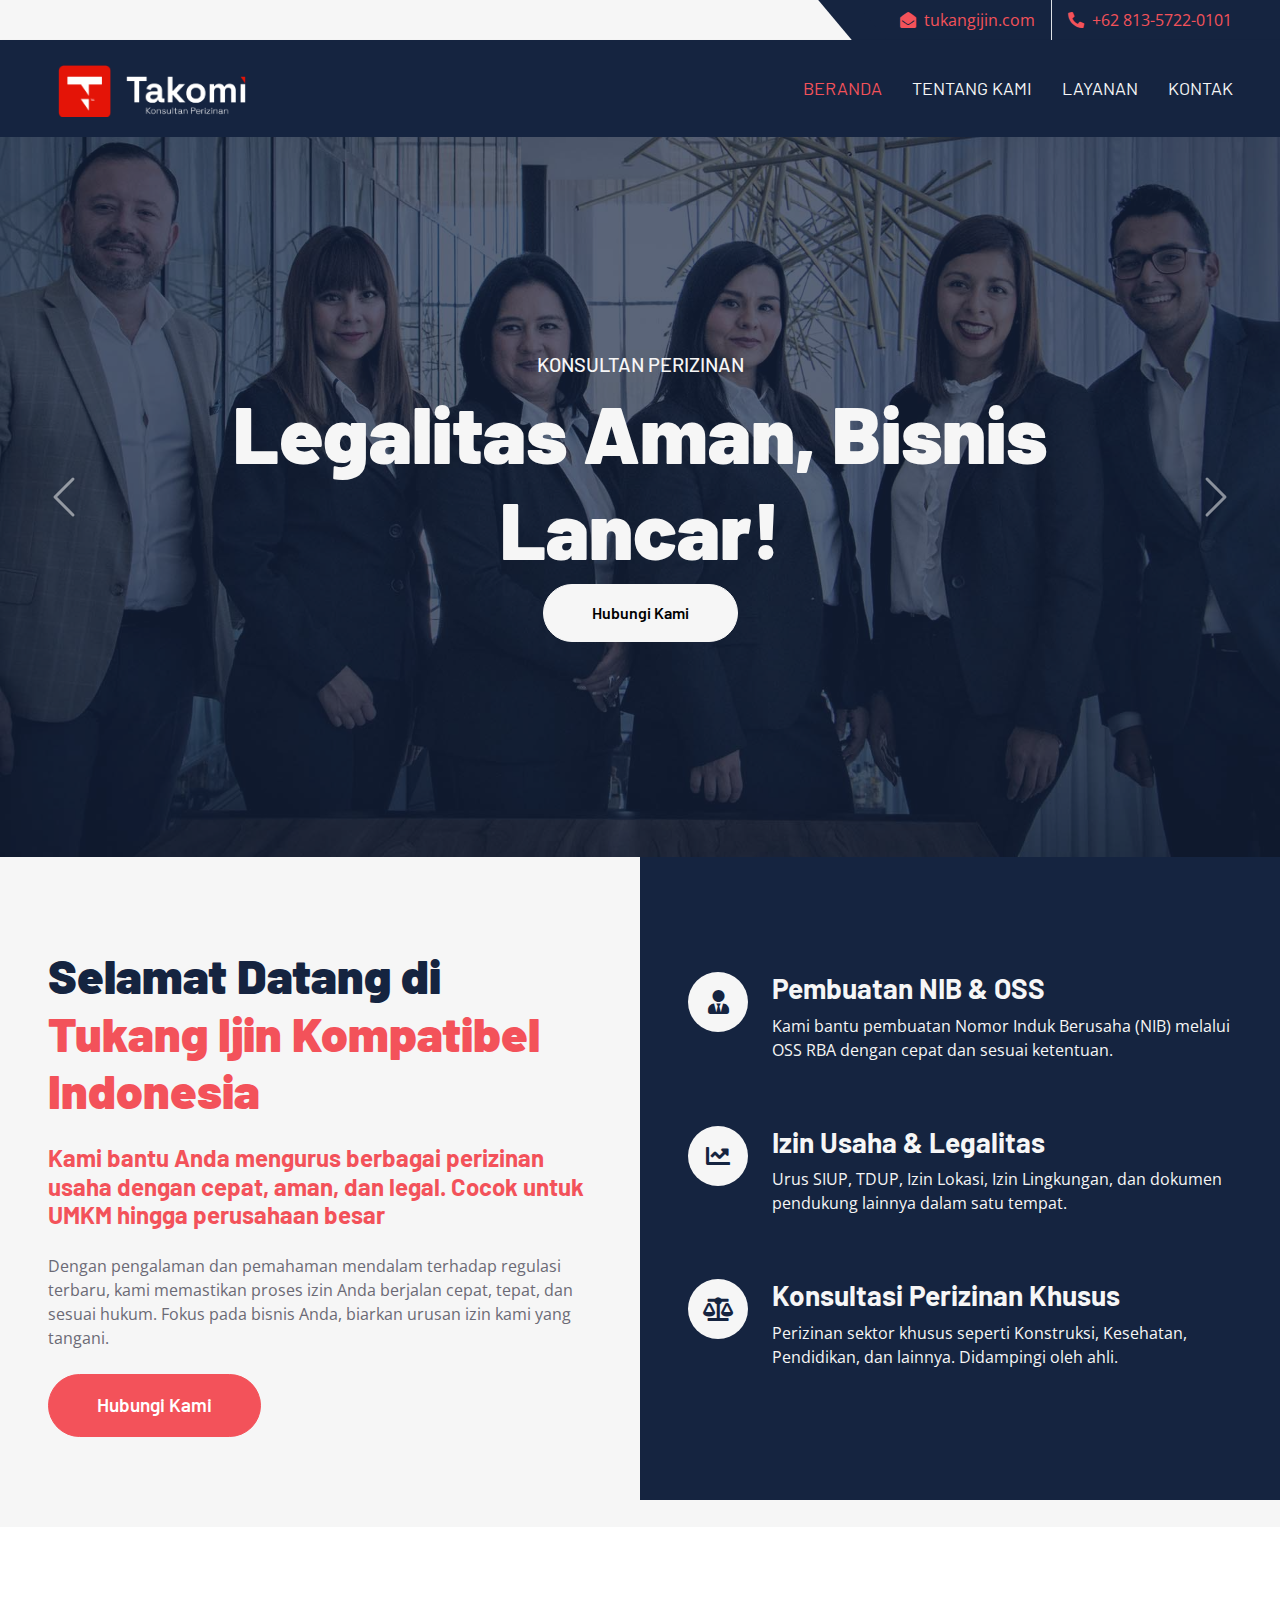
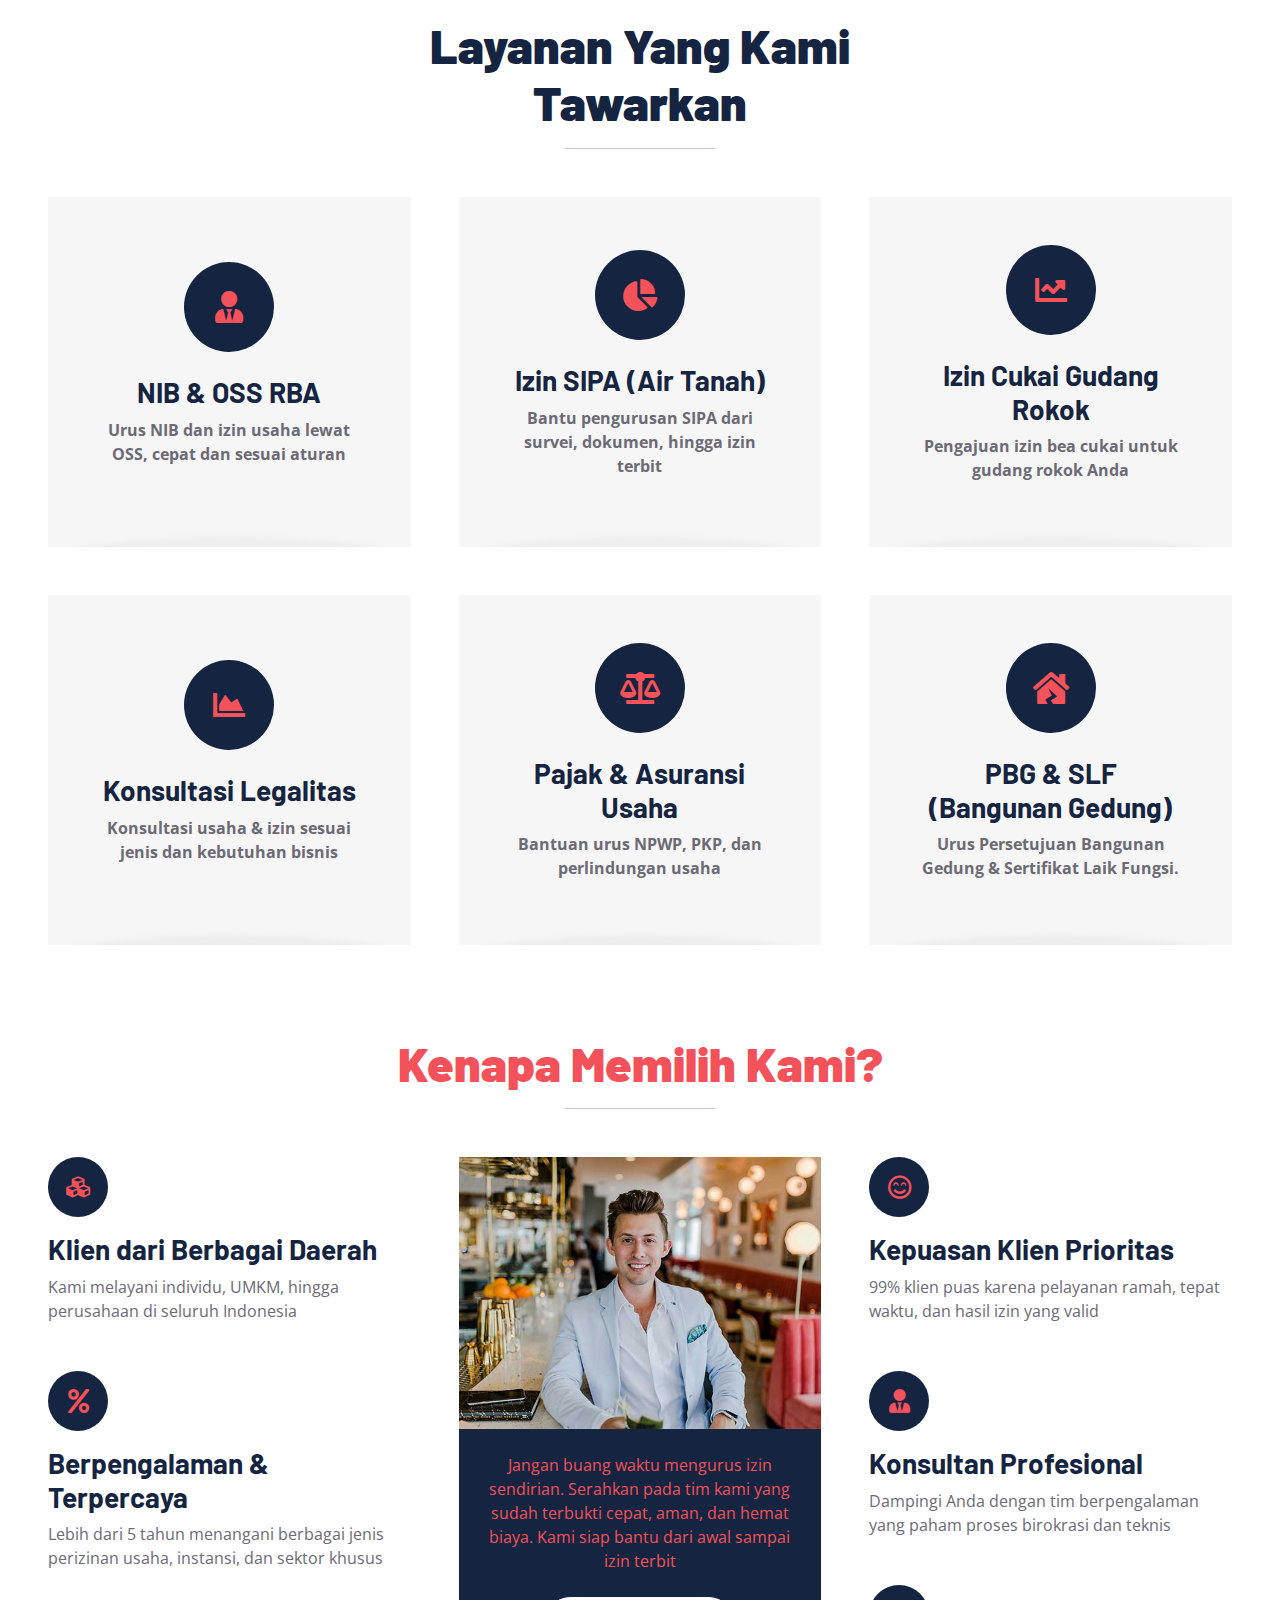
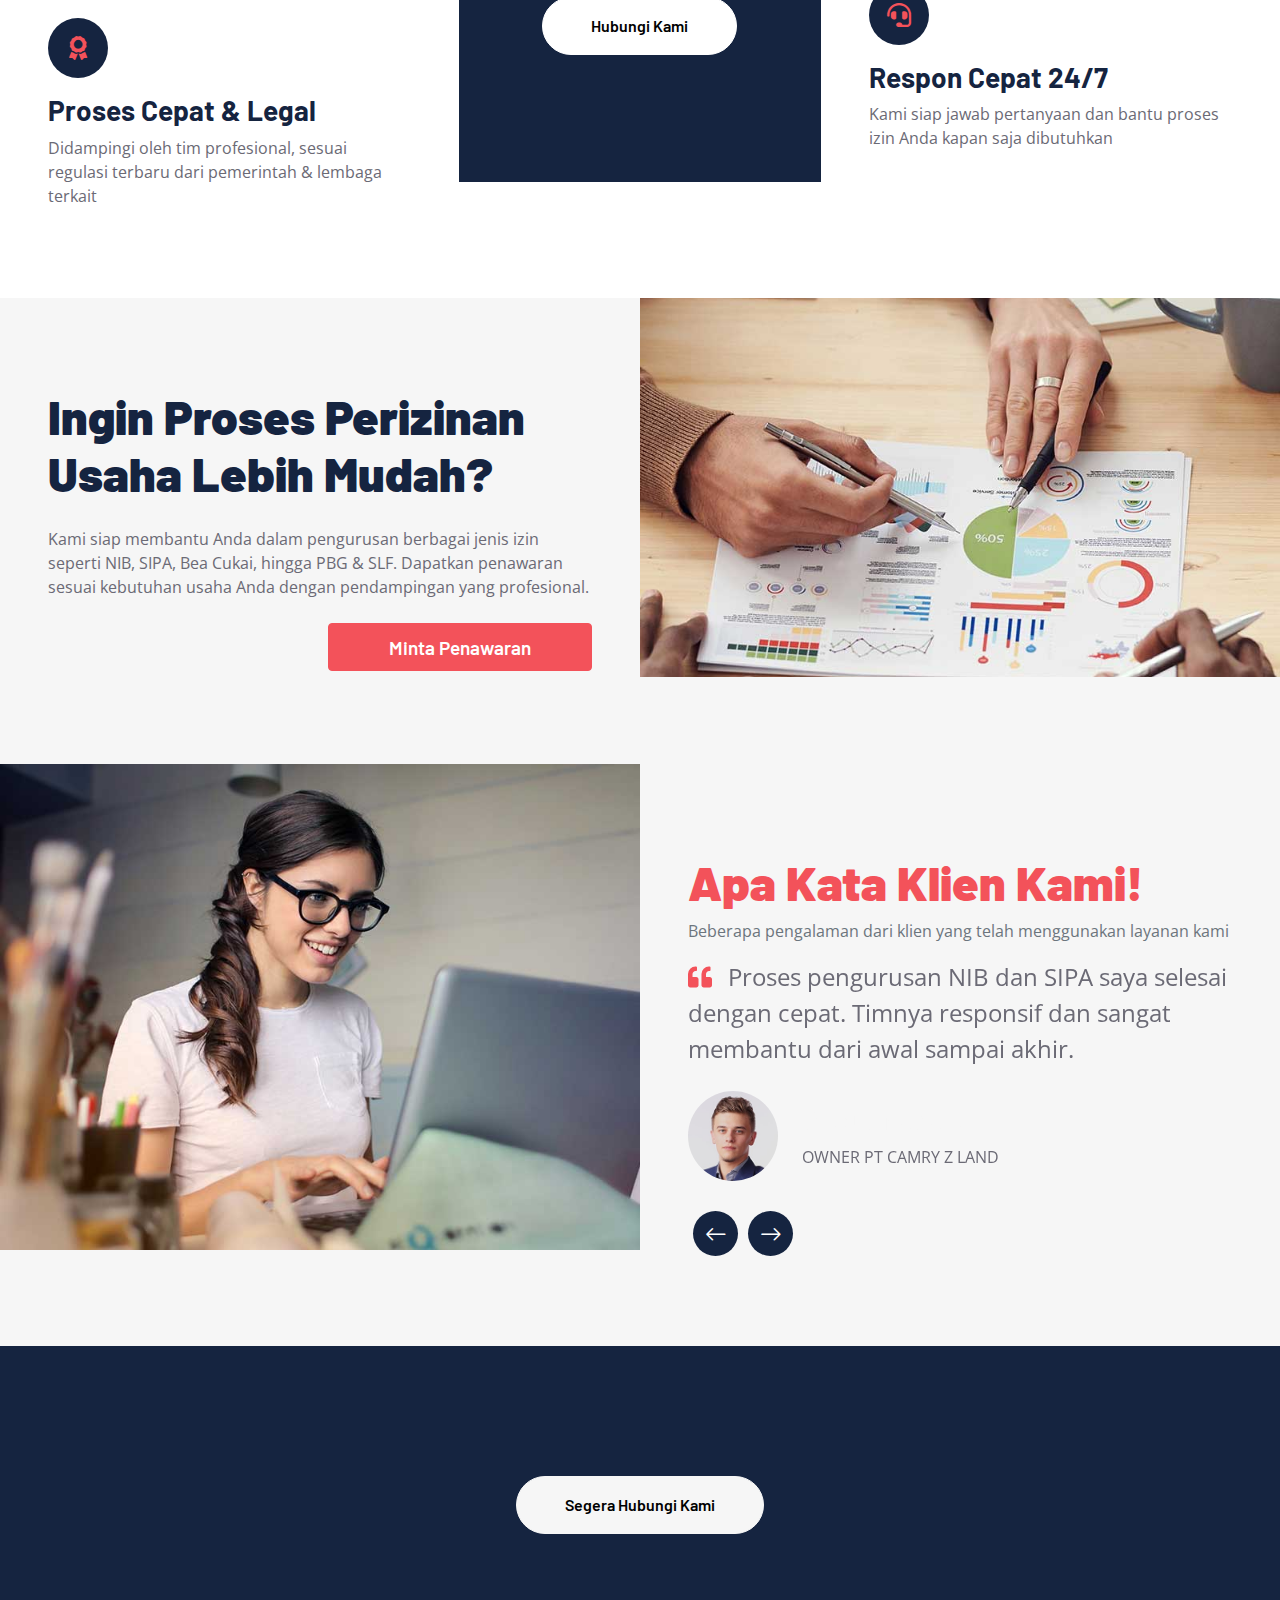
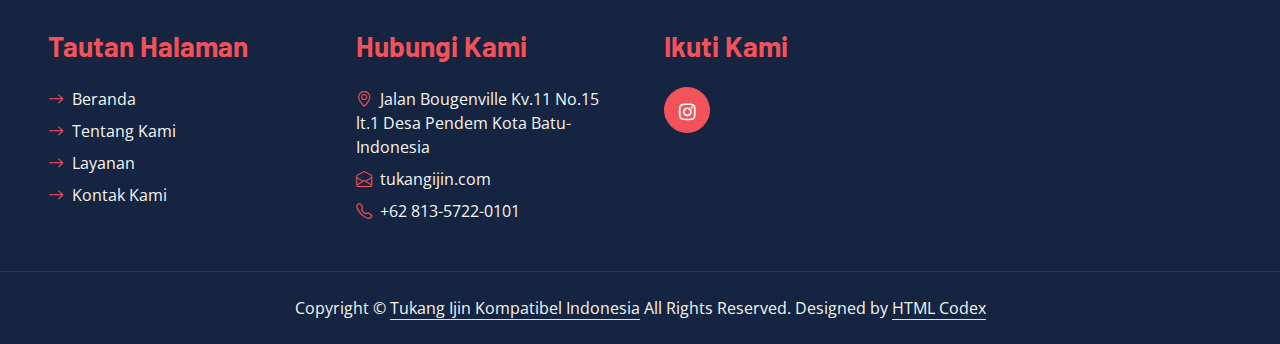
<file: index.html>
<!DOCTYPE html>
<html lang="en">

<head>
    <meta charset="utf-8">
    <title>Tukang Ijin Kompatibel Indonesia</title>
    <meta content="width=device-width, initial-scale=1.0" name="viewport">
    <meta content="Free HTML Templates" name="keywords">
    <meta content="Free HTML Templates" name="description">

    <!-- Favicon -->
    <link href="img-new-takomi/Favicon.png" rel="icon">

    <!-- Google Web Fonts -->
    <link rel="preconnect" href="https://fonts.googleapis.com">
    <link rel="preconnect" href="https://fonts.gstatic.com" crossorigin>
    <link href="https://fonts.googleapis.com/css2?family=Barlow:wght@500;600;700&family=Open+Sans:wght@400;600&display=swap" rel="stylesheet"> 

    <!-- Icon Font Stylesheet -->
    <link href="https://cdnjs.cloudflare.com/ajax/libs/font-awesome/5.10.0/css/all.min.css" rel="stylesheet">
    <link href="https://cdn.jsdelivr.net/npm/bootstrap-icons@1.4.1/font/bootstrap-icons.css" rel="stylesheet">

    <!-- Libraries Stylesheet -->
    <link href="lib/owlcarousel/assets/owl.carousel.min.css" rel="stylesheet">

    <!-- Customized Bootstrap Stylesheet -->
    <link href="css/bootstrap.min.css" rel="stylesheet">

    <!-- Template Stylesheet -->
    <link href="css/style.css" rel="stylesheet">
</head>

<div>
    <!-- Topbar Start -->
    <div class="container-fluid bg-secondary ps-5 pe-0 d-none d-lg-block">
        <div class="row gx-0">
            <div class="col-md-6 text-center text-lg-start mb-2 mb-lg-0">
                <div class="d-inline-flex align-items-center">
                    <!-- <a class="text-body py-2 pe-3 border-end" href=""><small>FAQs</small></a>
                    <a class="text-body py-2 px-3 border-end" href=""><small>Support</small></a>
                    <a class="text-body py-2 px-3 border-end" href=""><small>Privacy</small></a>
                    <a class="text-body py-2 px-3 border-end" href=""><small>Policy</small></a>
                    <a class="text-body py-2 ps-3" href=""><small>Career</small></a> -->
                </div>
            </div>
            <div class="col-md-6 text-center text-lg-end">
                <div class="position-relative d-inline-flex align-items-center bg-primary text-white top-shape px-5">
                    <div class="me-3 pe-3 border-end py-2">
                        <p class="m-0"><i class="fa fa-envelope-open me-2"></i>tukangijin.com</p>
                    </div>
                    <div class="py-2">
                        <p class="m-0"><i class="fa fa-phone-alt me-2"></i>+62 813-5722-0101</p>
                    </div>
                </div>
            </div>
        </div>
    </div>
    <!-- Topbar End -->


    <!-- Navbar Start -->
    <nav class="navbar navbar-expand-lg bg-white navbar-light shadow-sm px-5 py-3 py-lg-0">
        <a href="index.html" class="navbar-brand p-0">
            <!-- <h1 class="m-0 text-uppercase text-primary"><i class="far fa-smile text-primary me-2"></i>Tukang Ijin</h1> -->
            <img src="img-new-takomi/TAKOMI-1.png" alt="takomi" class="logo-konsultan">

        </a>

            
        


        <button class="navbar-toggler" type="button" data-bs-toggle="collapse" data-bs-target="#navbarCollapse">
            <span class="navbar-toggler-icon"></span>
        </button>
        <div class="collapse navbar-collapse" id="navbarCollapse">
            <div class="navbar-nav ms-auto py-0 me-n3">
                <a href="beranda.html" class="nav-item nav-link active">Beranda</a>
                <a href="about.html" class="nav-item nav-link">Tentang Kami</a>
                <a href="service.html" class="nav-item nav-link">Layanan</a>
                <div class="nav-item dropdown">
                    <!-- <a href="#" class="nav-link dropdown-toggle" data-bs-toggle="dropdown">Pages</a>   (Menghilangkan Pages)--> 
                    <div class="dropdown-menu m-0">
                        <a href="blog.html" class="dropdown-item">Blog Grid</a>
                        <a href="detail.html" class="dropdown-item">Blog Detail</a>
                        <a href="feature.html" class="dropdown-item">Features</a>
                        <a href="quote.html" class="dropdown-item">Quote Form</a>
                        <a href="team.html" class="dropdown-item">The Team</a>
                        <a href="testimonial.html" class="dropdown-item">Testimonial</a>
                    </div>
                </div>
                <a href="kontak.html" class="nav-item nav-link">Kontak</a>
            </div>
        </div>
    </nav>
    <!-- Navbar End -->


    <!-- Carousel Start -->
    <div class="container-fluid p-0">
        <div id="header-carousel" class="carousel slide carousel-fade" data-bs-ride="carousel">
            <div class="carousel-inner">
                <div class="carousel-item active">
                    <img class="w-100" src="img/carousel-1.jpg" alt="Image">
                    <div class="carousel-caption d-flex flex-column align-items-center justify-content-center">
                        <div class="p-3" style="max-width: 900px;">
                            <h5 class="text-uppercase text-karosel">Konsultan Perizinan</h5>
                            <h1 class="display-1 text-karosel mb-md-4-legalitas">Legalitas Aman, Bisnis Lancar!</h1>
                            <!-- <a href="" class="btn btn-primary py-md-3 px-md-5 me-3 rounded-pill">Get Quote</a> -->
                            <a href="https://wa.me/6281357220101" target="_blank"class="btn btn-secondary py-md-3 px-md-5 rounded-pill">Hubungi Kami</a>
                        </div>
                    </div>
                </div>
                <div class="carousel-item">
                    <img class="w-100" src="img/carousel-2.jpg" alt="Image">
                    <div class="carousel-caption d-flex flex-column align-items-center justify-content-center">
                        <div class="p-3" style="max-width: 900px;">
                            <h5 class=" text-uppercase text-karosel">Konsultan Perizinan</h5>
                            <h1 class="display-1 text-karosel mb-md-4">Panduan Izin Usaha Anda!</h1>
                            <!-- <a href="" class="btn btn-primary py-md-3 px-md-5 me-3 rounded-pill">Get Quote</a> -->
                            <a href="https://wa.me/6281357220101" target="_blank"class="btn btn-secondary py-md-3 px-md-5 rounded-pill">Hubungi Kami</a>
                        </div>
                    </div>
                </div>
            </div>
            <button class="carousel-control-prev" type="button" data-bs-target="#header-carousel"
                data-bs-slide="prev">
                <span class="carousel-control-prev-icon" aria-hidden="true"></span>
                <span class="visually-hidden">Previous</span>
            </button>
            <button class="carousel-control-next" type="button" data-bs-target="#header-carousel"
                data-bs-slide="next">
                <span class="carousel-control-next-icon" aria-hidden="true"></span>
                <span class="visually-hidden">Next</span>
            </button>
        </div>
    </div>
    <!-- Carousel End -->


    <!-- About Start -->
    <div class="container-fluid bg-secondary p-0">
        <div class="row g-0">
            <div class="col-lg-6 py-6 px-5">
                <h1 class="display-5 mb-4">Selamat Datang di <span class="text-primary">Tukang Ijin Kompatibel Indonesia</span></h1>
                <h4 class="text-primary mb-4">Kami bantu Anda mengurus berbagai perizinan usaha dengan cepat, aman, dan legal. Cocok untuk UMKM hingga perusahaan besar</h4>
                <p class="mb-4">Dengan pengalaman dan pemahaman mendalam terhadap regulasi terbaru, kami memastikan proses izin Anda berjalan cepat, tepat, dan sesuai hukum. Fokus pada bisnis Anda, biarkan urusan izin kami yang tangani.</p>
                <a href="https://wa.me/6281357220101" target="_blank"class="btn btn-primary py-md-3 px-md-5 rounded-pill">Hubungi Kami</a>
            </div>
            <div class="col-lg-6">
                <div class="h-100 d-flex flex-column justify-content-center bg-primary p-5">
                    <div class="d-flex text-white mb-5">
                        <div class="d-flex flex-shrink-0 align-items-center justify-content-center bg-secondary
                        text-dark rounded-circle mx-auto mb-4" style="width: 60px; height: 60px;">
                            <i class="fa fa-user-tie fs-4"></i>
                        </div>
                        <div class="ps-4">
                            <h3>Pembuatan NIB & OSS</h3>
                            <p class="mb-0-isi">Kami bantu pembuatan Nomor Induk Berusaha (NIB) melalui OSS RBA dengan cepat dan sesuai ketentuan.</p>
                        </div>
                    </div>
                    <div class="d-flex text-white mb-5">
                        <div class="d-flex flex-shrink-0 align-items-center justify-content-center bg-secondary text-dark rounded-circle mx-auto mb-4" style="width: 60px; height: 60px;">
                            <i class="fa fa-chart-line fs-4"></i>
                        </div>
                        <div class="ps-4">
                            <h3>Izin Usaha & Legalitas</h3>
                            <p class="mb-0-isi">Urus SIUP, TDUP, Izin Lokasi, Izin Lingkungan, dan dokumen pendukung lainnya dalam satu tempat.</p>
                        </div>
                    </div>
                    <div class="d-flex text-white">
                        <div class="d-flex flex-shrink-0 align-items-center justify-content-center bg-secondary
                        text-dark
                        rounded-circle mx-auto mb-4" style="width: 60px; height: 60px;">
                            <i class="fa fa-balance-scale fs-4"></i>
                        </div>
                        <div class="ps-4">
                            <h3>Konsultasi Perizinan Khusus</h3>
                            <p class="mb-0-isi">Perizinan sektor khusus seperti Konstruksi, Kesehatan, Pendidikan, dan lainnya. Didampingi oleh ahli.</p>
                        </div>
                    </div>
                </div>
            </div>
        </div>
    </div>
    <!-- About End -->
    

    <!-- Services Start -->
    <div class="container-fluid pt-6 px-5">
        <div class="text-center mx-auto mb-5" style="max-width: 600px;">
            <h1 class="display-5 mb-0">Layanan Yang Kami Tawarkan</h1>
            <hr class="w-25 mx-auto bg-primary">
        </div>
        <div class="row g-5">
            <div class="col-lg-4 col-md-6">
                <div class="service-item bg-secondary text-center px-5">
                    <div class="d-flex align-items-center justify-content-center bg-primary text-white rounded-circle mx-auto mb-4 icon-layanan" style="width: 90px; height: 90px ;">
                        <i class="fa fa-user-tie fa-2x"></i>
                    </div>
                    <h3 class="mb-3-judul">NIB & OSS RBA</h3>
                    <p class="mb-0-keterangan">Urus NIB dan izin usaha lewat OSS, cepat dan sesuai aturan</p>
                </div>
            </div>
            <div class="col-lg-4 col-md-6">
                <div class="service-item bg-secondary text-center px-5">
                    <div class="d-flex align-items-center justify-content-center bg-primary text-white rounded-circle mx-auto mb-4" style="width: 90px; height: 90px;">
                        <i class="fa fa-chart-pie fa-2x"></i>
                    </div>
                    <h3 class="mb-3-judul"> Izin SIPA (Air Tanah)</h3>
                    <p class="mb-0-keterangan">Bantu pengurusan SIPA dari survei, dokumen, hingga izin terbit</p>
                </div>
            </div>
            <div class="col-lg-4 col-md-6">
                <div class="service-item bg-secondary text-center px-5">
                    <div class="d-flex align-items-center justify-content-center bg-primary text-white rounded-circle mx-auto mb-4" style="width: 90px; height: 90px;">
                        <i class="fa fa-chart-line fa-2x"></i>
                    </div>
                    <h3 class="mb-3-judul">Izin Cukai Gudang Rokok</h3>
                    <p class="mb-0-keterangan">Pengajuan izin bea cukai untuk gudang rokok Anda</p>
                </div>
            </div>
            <div class="col-lg-4 col-md-6">
                <div class="service-item bg-secondary text-center px-5">
                    <div class="d-flex align-items-center justify-content-center bg-primary text-white rounded-circle mx-auto mb-4" style="width: 90px; height: 90px;">
                        <i class="fa fa-chart-area fa-2x"></i>
                    </div>
                    <h3 class="mb-3-judul">Konsultasi Legalitas</h3>
                    <p class="mb-0-keterangan">Konsultasi usaha & izin sesuai jenis dan kebutuhan bisnis</p>
                </div>
            </div>
            <div class="col-lg-4 col-md-6">
                <div class="service-item bg-secondary text-center px-5">
                    <div class="d-flex align-items-center justify-content-center bg-primary text-white rounded-circle mx-auto mb-4" style="width: 90px; height: 90px;">
                        <i class="fa fa-balance-scale fa-2x"></i>
                    </div>
                    <h3 class="mb-3-judul">Pajak & Asuransi Usaha</h3>
                    <p class="mb-0-keterangan">Bantuan urus NPWP, PKP, dan perlindungan usaha</p>
                </div>
            </div>
            <div class="col-lg-4 col-md-6">
                <div class="service-item bg-secondary text-center px-5">
                    <div class="d-flex align-items-center justify-content-center bg-primary text-white rounded-circle mx-auto mb-4" style="width: 90px; height: 90px;">
                        <i class="fa fa-house-damage fa-2x"></i>
                    </div>
                    <h3 class="mb-3-judul">PBG & SLF (Bangunan Gedung)</h3>
                    <p class="mb-0-keterangan">Urus Persetujuan Bangunan Gedung & Sertifikat Laik Fungsi.</p>
                </div>
            </div>
        </div>
    </div>
    <!-- Services End -->


    <!-- Features Start -->
    <div class="container-fluid py-6 px-5">
        <div class="text-center mx-auto mb-5" style="max-width: 600px;">
            <h1 class="display-5 mb-0-Layanan">Kenapa Memilih Kami?</h1>
            <hr class="w-25 mx-auto bg-primary">
        </div>
        <div class="row g-5">
            <div class="col-lg-4">
                <div class="row g-5">
                    <div class="col-12">
                        <div class="bg-primary rounded-circle d-flex align-items-center justify-content-center mb-3" style="width: 60px; height: 60px;">
                            <i class="fa fa-cubes fs-4 text-white"></i>
                        </div>
                        <h3 class="layanan">Klien dari Berbagai Daerah</h3>
                        <p class="mb-0">Kami melayani individu, UMKM, hingga perusahaan di seluruh Indonesia</p>
                    </div>
                    <div class="col-12">
                        <div class="bg-primary rounded-circle d-flex align-items-center justify-content-center mb-3" style="width: 60px; height: 60px;">
                            <i class="fa fa-percent fs-4 text-white"></i>
                        </div>
                        <h3 class="layanan">Berpengalaman & Terpercaya</h3>
                        <p class="mb-0">Lebih dari 5 tahun menangani berbagai jenis perizinan usaha, instansi, dan sektor khusus</p>
                    </div>
                    <div class="col-12">
                        <div class="bg-primary rounded-circle d-flex align-items-center justify-content-center mb-3" style="width: 60px; height: 60px;">
                            <i class="fa fa-award fs-4 text-white"></i>
                        </div>
                        <h3 class="layanan">Proses Cepat & Legal</h3>
                        <p class="mb-0">Didampingi oleh tim profesional, sesuai regulasi terbaru dari pemerintah & lembaga terkait</p>
                    </div>
                </div>
            </div>
            <div class="col-lg-4">
                <div class="d-block bg-primary h-100 text-center">
                    <img class="img-fluid" src="img/feature.jpg" alt="">
                    <div class="p-4">
                        <p class="text-white mb-4">Jangan buang waktu mengurus izin sendirian. Serahkan pada tim kami yang sudah terbukti cepat, aman, dan hemat biaya. Kami siap bantu dari awal sampai izin terbit</p>
                        <a href="https://wa.me/6281357220101" target="_blank" class="btn btn-light py-md-3 px-md-5 rounded-pill mb-2">Hubungi Kami</a>
                    </div>
                </div>
            </div>
            <div class="col-lg-4">
                <div class="row g-5">
                    <div class="col-12">
                        <div class="bg-primary rounded-circle d-flex align-items-center justify-content-center mb-3" style="width: 60px; height: 60px;">
                            <i class="far fa-smile-beam fs-4 text-white"></i>
                        </div>
                        <h3 class="layanan">Kepuasan Klien Prioritas</h3>
                        <p class="mb-0">99% klien puas karena pelayanan ramah, tepat waktu, dan hasil izin yang valid</p>
                    </div>
                    <div class="col-12">
                        <div class="bg-primary rounded-circle d-flex align-items-center justify-content-center mb-3" style="width: 60px; height: 60px;">
                            <i class="fa fa-user-tie fs-4 text-white"></i>
                        </div>
                        <h3 class="layanan">Konsultan Profesional</h3>
                        <p class="mb-0">Dampingi Anda dengan tim berpengalaman yang paham proses birokrasi dan teknis</p>
                    </div>
                    <div class="col-12">
                        <div class="bg-primary rounded-circle d-flex align-items-center justify-content-center mb-3" style="width: 60px; height: 60px;">
                            <i class="fa fa-headset fs-4 text-white"></i>
                        </div>
                        <h3 class="layanan">Respon Cepat 24/7</h3>
                        <p class="mb-0">Kami siap jawab pertanyaan dan bantu proses izin Anda kapan saja dibutuhkan</p>
                    </div>
                </div>
            </div>
        </div>
    </div>
    <!-- Features Start -->


    <!-- Quote Start -->
    <div class="container-fluid bg-secondary px-0">
        <div class="row g-0">
            <div class="col-lg-6 py-6 px-5">
                <h1 class="display-5 mb-4">Ingin Proses Perizinan Usaha Lebih Mudah?</h1>
                <p class="mb-4">Kami siap membantu Anda dalam pengurusan berbagai jenis izin seperti NIB, SIPA, Bea Cukai, hingga PBG & SLF. Dapatkan penawaran sesuai kebutuhan usaha Anda dengan pendampingan yang profesional.</p>
                <form>
                    <div class="row gx-3">
                        <div class="col-6">
                            <!-- <div class="form-floating">
                                <input type="text" class="form-control" id="form-floating-1" placeholder="John Doe">
                                <label for="form-floating-1">Full Name</label>
                            </div> -->
                        </div>
                        <div class="col-6">
                            <!-- <div class="form-floating mb-3">
                                <input type="email" class="form-control" id="form-floating-2" placeholder="name@example.com">
                                <label for="form-floating-2">Email address</label>
                            </div> -->
                        </div>
                        <div class="col-6">
                            <!-- <div class="form-floating">
                                <select class="form-select" id="floatingSelect" aria-label="Financial Consultancy">
                                    <option selected>Financial Consultancy</option>
                                    <option value="1">Strategy Consultancy</option>
                                    <option value="2">Tax Consultancy</option>
                                </select>
                                <label for="floatingSelect">Select A Service</label>
                            </div> -->
                        </div>
                         <div  class="col-6">
                            <a class="btn btn-primary w-100 h-100" href="https://wa.me/6281357220101"
                            target="_blank"style="text-decoration: none;">Minta Penawaran</a>
                        </div>
                    </div>
                </form>
            </div>
            <div class="col-lg-6" style="min-height: 400px;">
                <div class="position-relative h-100">
                    <img class="position-absolute w-100 h-100" src="img/quote.jpg" style="object-fit: cover;">
                </div>
            </div>
        </div>
    </div>
    <!-- Quote End -->


    <!-- Team Start -->
    <!-- <div class="container-fluid py-6 px-5">
        <div class="text-center mx-auto mb-5" style="max-width: 600px;">
            <h1 class="display-5 mb-0">Our Team Members</h1>
            <hr class="w-25 mx-auto bg-primary">
        </div>
        <div class="row g-5">
            <div class="col-lg-4">
                <div class="team-item position-relative overflow-hidden">
                    <img class="img-fluid w-100" src="img/team-1.jpg" alt="">
                    <div class="team-text w-100 position-absolute top-50 text-center bg-primary p-4">
                        <h3 class="text-white">Full Name</h3>
                        <p class="text-white text-uppercase mb-0">Designation</p>
                    </div>
                </div>
            </div>
            <div class="col-lg-4">
                <div class="team-item position-relative overflow-hidden">
                    <img class="img-fluid w-100" src="img/team-2.jpg" alt="">
                    <div class="team-text w-100 position-absolute top-50 text-center bg-primary p-4">
                        <h3 class="text-white">Full Name</h3>
                        <p class="text-white text-uppercase mb-0">Designation</p>
                    </div>
                </div>
            </div>
            <div class="col-lg-4">
                <div class="team-item position-relative overflow-hidden">
                    <img class="img-fluid w-100" src="img/team-3.jpg" alt="">
                    <div class="team-text w-100 position-absolute top-50 text-center bg-primary p-4">
                        <h3 class="text-white">Full Name</h3>
                        <p class="text-white text-uppercase mb-0">Designation</p>
                    </div>
                </div>
            </div>
        </div>
    </div> -->
    <!-- Team End -->


    <!-- Testimonial Start -->
    <div class="container-fluid bg-secondary p-0">
        <div class="row g-0">
            <div class="col-lg-6" style="min-height: 500px;">
                <div class="position-relative h-100">
                    <img class="position-absolute w-100 h-100" src="img/testimonial.jpg" style="object-fit: cover;">
                </div>
            </div>
            <div class="col-lg-6 py-6 px-5">
                <h1 class="display-5 mb-4-testi">Apa Kata Klien Kami!</h1>
                <p class="text-muted">Beberapa pengalaman dari klien yang telah menggunakan layanan kami</p>
                <div class="owl-carousel testimonial-carousel">
                    <div class="testimonial-item">
                        <p class="fs-4 fw-normal mb-4"><i class="fa fa-quote-left text-primary me-3"></i>Proses pengurusan NIB dan SIPA saya selesai dengan cepat. Timnya responsif dan sangat membantu dari awal sampai akhir.</p>
                        <div class="d-flex align-items-center">
                            <img class="img-fluid rounded-circle" src="img/testimonial-1.jpg" alt="">
                            <div class="ps-4">
                                <h3>Abdul Manab</h3>
                                <span class="text-uppercase">Owner PT Camry Z Land</span>
                            </div>
                        </div>
                    </div>
                    <div class="testimonial-item">
                        <p class="fs-4 fw-normal mb-4"><i class="fa fa-quote-left text-primary me-3"></i>Sangat profesional dalam membantu izin PBG & SLF bangunan gudang kami. Semua berjalan lancar tanpa kendala.</p>
                        <div class="d-flex align-items-center">
                            <img class="img-fluid rounded-circle" src="img/testimonial-2.jpg" alt="">
                            <div class="ps-4">
                                <h3>Cahyaningtyas</h3>
                                <span class="text-uppercase">Pemiliki bangunan gedung</span>
                            </div>
                        </div>
                    </div>
                   <div class="testimonial-item">
                        <p class="fs-4 fw-normal mb-4"><i class="fa fa-quote-left text-primary me-3"></i>Awalnya saya bingung soal izin bea cukai gudang rokok. Tapi setelah dibantu tim ini, semua jadi jelas dan beres.</p>
                        <div class="d-flex align-items-center">
                            <img class="img-fluid rounded-circle" src="img/testimonial-1.jpg" alt="">
                            <div class="ps-4">
                                <h3>Anto</h3>
                                <span class="text-uppercase">Pengusaha Pabrik Rokok, Lawang Malang</span>
                            </div>
                        </div>
                    </div>
                </div>
            </div>
        </div>
    </div>
    <!-- Testimonial End -->


    <!-- Blog Start -->
    <!-- <div class="container-fluid py-6 px-5">
        <div class="text-center mx-auto mb-5" style="max-width: 600px;">
            <h1 class="display-5 mb-0">Latest Blog Post</h1>
            <hr class="w-25 mx-auto bg-primary">
        </div>
        <div class="row g-5">
            <div class="col-lg-4">
                <div class="blog-item">
                    <div class="position-relative overflow-hidden">
                        <img class="img-fluid" src="img/blog-1.jpg" alt="">
                    </div>
                    <div class="bg-secondary d-flex">
                        <div class="flex-shrink-0 d-flex flex-column justify-content-center text-center bg-primary text-white px-4">
                            <span>01</span>
                            <h5 class="text-uppercase m-0">Jan</h5>
                            <span>2045</span>
                        </div>
                        <div class="d-flex flex-column justify-content-center py-3 px-4">
                            <div class="d-flex mb-2">
                                <small class="text-uppercase me-3"><i class="bi bi-person me-2"></i>Admin</small>
                                <small class="text-uppercase me-3"><i class="bi bi-bookmarks me-2"></i>Web Design</small>
                            </div>
                            <a class="h4" href="">Magna sea dolor ipsum amet lorem eos</a>
                        </div>
                    </div>
                </div>
            </div>
            <div class="col-lg-4">
                <div class="blog-item">
                    <div class="position-relative overflow-hidden">
                        <img class="img-fluid" src="img/blog-2.jpg" alt="">
                    </div>
                    <div class="bg-secondary d-flex">
                        <div class="flex-shrink-0 d-flex flex-column justify-content-center text-center bg-primary text-white px-4">
                            <span>01</span>
                            <h5 class="text-uppercase m-0">Jan</h5>
                            <span>2045</span>
                        </div>
                        <div class="d-flex flex-column justify-content-center py-3 px-4">
                            <div class="d-flex mb-2">
                                <small class="text-uppercase me-3"><i class="bi bi-person me-2"></i>Admin</small>
                                <small class="text-uppercase me-3"><i class="bi bi-bookmarks me-2"></i>Web Design</small>
                            </div>
                            <a class="h4" href="">Magna sea dolor ipsum amet lorem eos</a>
                        </div>
                    </div>
                </div>
            </div>
            <div class="col-lg-4">
                <div class="blog-item">
                    <div class="position-relative overflow-hidden">
                        <img class="img-fluid" src="img/blog-3.jpg" alt="">
                    </div>
                    <div class="bg-secondary d-flex">
                        <div class="flex-shrink-0 d-flex flex-column justify-content-center text-center bg-primary text-white px-4">
                            <span>01</span>
                            <h5 class="text-uppercase m-0">Jan</h5>
                            <span>2045</span>
                        </div>
                        <div class="d-flex flex-column justify-content-center py-3 px-4">
                            <div class="d-flex mb-2">
                                <small class="text-uppercase me-3"><i class="bi bi-person me-2"></i>Admin</small>
                                <small class="text-uppercase me-3"><i class="bi bi-bookmarks me-2"></i>Web Design</small>
                            </div>
                            <a class="h4" href="">Magna sea dolor ipsum amet lorem eos</a>
                        </div>
                    </div>
                </div>
            </div>
        </div>
    </div> -->
    <!-- Blog End -->
    

    <!-- Footer Start -->
    <div class="container-fluid bg-primary text-secondary p-5">
        <div class="row g-5">
            <div class="col-12 text-center">
                <h1 class="display-5 mb-4">Legalitas Aman, Bisnis Nyaman.!</h1>
                 <a href="https://wa.me/6281357220101" target="_blank"class="btn btn-secondary py-md-3 px-md-5 rounded-pill">Segera Hubungi Kami</a>
                <!-- <form class="mx-auto" style="max-width: 600px;">
                    <div class="input-group">
                        <input type="text" class="form-control border-white p-3" placeholder="Your Email">
                        <button class="btn btn-dark px-4">Sign Up</button>
                    </div>
                </form> -->
            </div>
        </div>
    </div>
    <div class="container-fluid bg-dark text-secondary p-5">
        <div class="row g-5">
            <div class="col-lg-3 col-md-6">
                <h3 class="text-white mb-4">Tautan Halaman</h3>
                <div class="d-flex flex-column justify-content-start">
                    <a class="text-secondary mb-2" href="index.html"><i class="bi bi-arrow-right text-primary me-2"></i>Beranda</a>
                    <a class="text-secondary mb-2" href="about.html"><i class="bi bi-arrow-right text-primary me-2"></i>Tentang Kami</a>
                    <a class="text-secondary mb-2" href="service.html"><i class="bi bi-arrow-right text-primary me-2"></i>Layanan</a>
                    <!-- <a class="text-secondary mb-2" href="#"><i class="bi bi-arrow-right text-primary me-2"></i>Latest Blog Post</a> -->
                    <a class="text-secondary" href="kontak.html"><i class="bi bi-arrow-right text-primary me-2"></i>Kontak Kami</a>
                </div>
            </div>
            <!-- <div class="col-lg-3 col-md-6">
                <h3 class="text-white mb-4">Popular Links</h3>
                <div class="d-flex flex-column justify-content-start">
                    <a class="text-secondary mb-2" href="#"><i class="bi bi-arrow-right text-primary me-2"></i>Home</a>
                    <a class="text-secondary mb-2" href="#"><i class="bi bi-arrow-right text-primary me-2"></i>About Us</a>
                    <a class="text-secondary mb-2" href="#"><i class="bi bi-arrow-right text-primary me-2"></i>Our Services</a>
                    <a class="text-secondary mb-2" href="#"><i class="bi bi-arrow-right text-primary me-2"></i>Latest Blog Post</a>
                    <a class="text-secondary" href="#"><i class="bi bi-arrow-right text-primary me-2"></i>Contact Us</a>
                </div>
            </div> -->
            <div class="col-lg-3 col-md-6">
                <h3 class="text-white mb-4">Hubungi Kami</h3>
                <p class="mb-2"><i class="bi bi-geo-alt text-primary me-2"></i>Jalan Bougenville Kv.11 No.15 lt.1 Desa Pendem Kota Batu-Indonesia</p>
                <p class="mb-2"><i class="bi bi-envelope-open text-primary me-2"></i>tukangijin.com</p>
                <p class="mb-0"><i class="bi bi-telephone text-primary me-2"></i>+62 813-5722-0101</p>
            </div>
            <div class="col-lg-3 col-md-6">
                <h3 class="text-white mb-4">Ikuti Kami</h3>
                <div class="d-flex">
                    <!-- <a class="btn btn-lg btn-primary btn-lg-square rounded-circle me-2" href="#"><i class="fab fa-twitter fw-normal"></i></a> -->
                    <!-- <a class="btn btn-lg btn-primary btn-lg-square rounded-circle me-2" href="#"><i class="fab fa-facebook-f fw-normal"></i></a> -->
                    <!-- <a class="btn btn-lg btn-primary btn-lg-square rounded-circle me-2" href="#"><i class="fab fa-linkedin-in fw-normal"></i></a> -->
                    <a class="btn btn-lg btn-primary btn-lg-square rounded-circle" href="#"><i class="fab fa-instagram fw-normal"></i></a>
                </div>
            </div>
        </div>
    </div>
    <div class="container-fluid bg-dark text-secondary text-center border-top py-4 px-5" style="border-color: rgba(256, 256, 256, .1) !important;">
        <p class="m-0">Copyright &copy; <a class="text-secondary border-bottom" href="#">Tukang Ijin Kompatibel Indonesia</a> All Rights Reserved. Designed by <a class="text-secondary border-bottom" href="https://htmlcodex.com">HTML Codex</a></p>
    </div>
    <!-- Footer End -->


    <!-- Back to Top -->
    <a href="#" class="btn btn-lg btn-primary btn-lg-square rounded-circle back-to-top"><i class="bi bi-arrow-up"></i></a>


    <!-- JavaScript Libraries -->
    <script src="https://code.jquery.com/jquery-3.4.1.min.js"></script>
    <script src="https://cdn.jsdelivr.net/npm/bootstrap@5.0.0/dist/js/bootstrap.bundle.min.js"></script>
    <script src="lib/easing/easing.min.js"></script>
    <script src="lib/waypoints/waypoints.min.js"></script>
    <script src="lib/owlcarousel/owl.carousel.min.js"></script>

    <!-- Template Javascript -->
    <script src="js/main.js"></script>
</body>

</html>
</file>
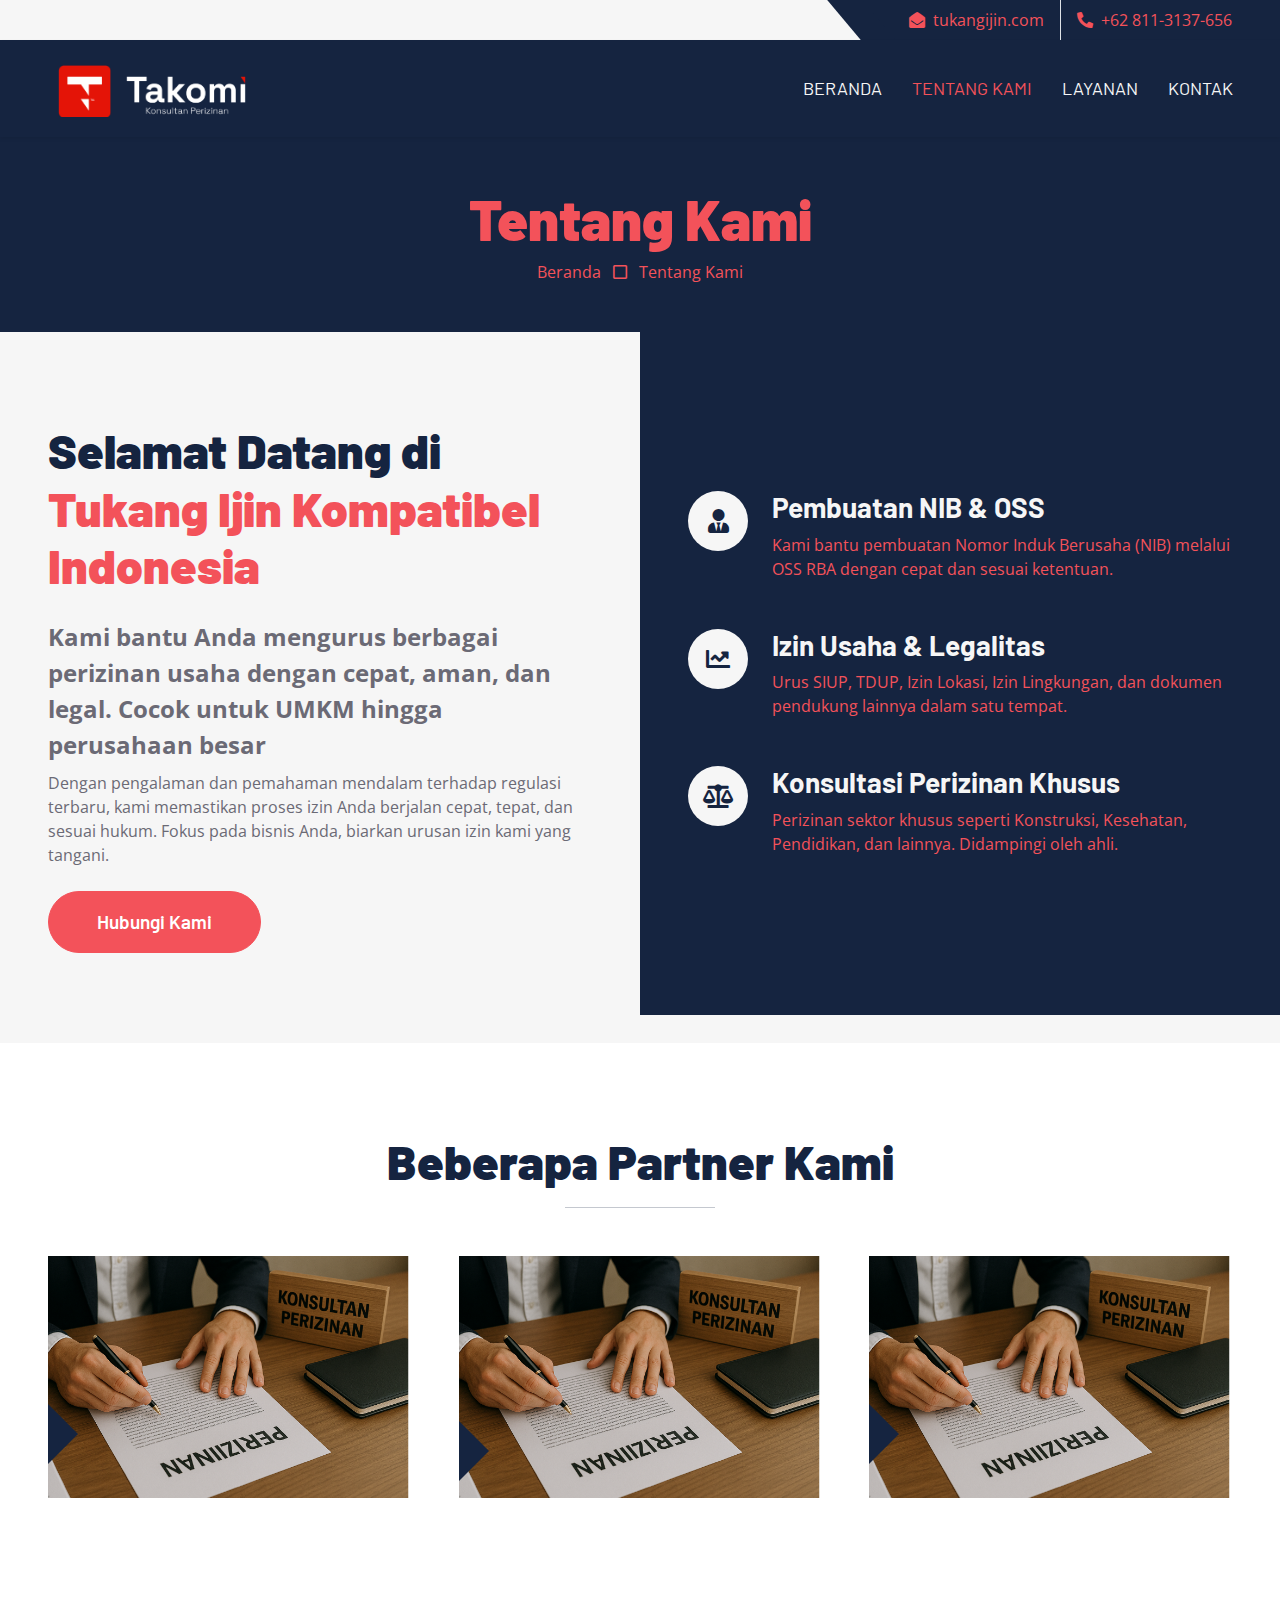
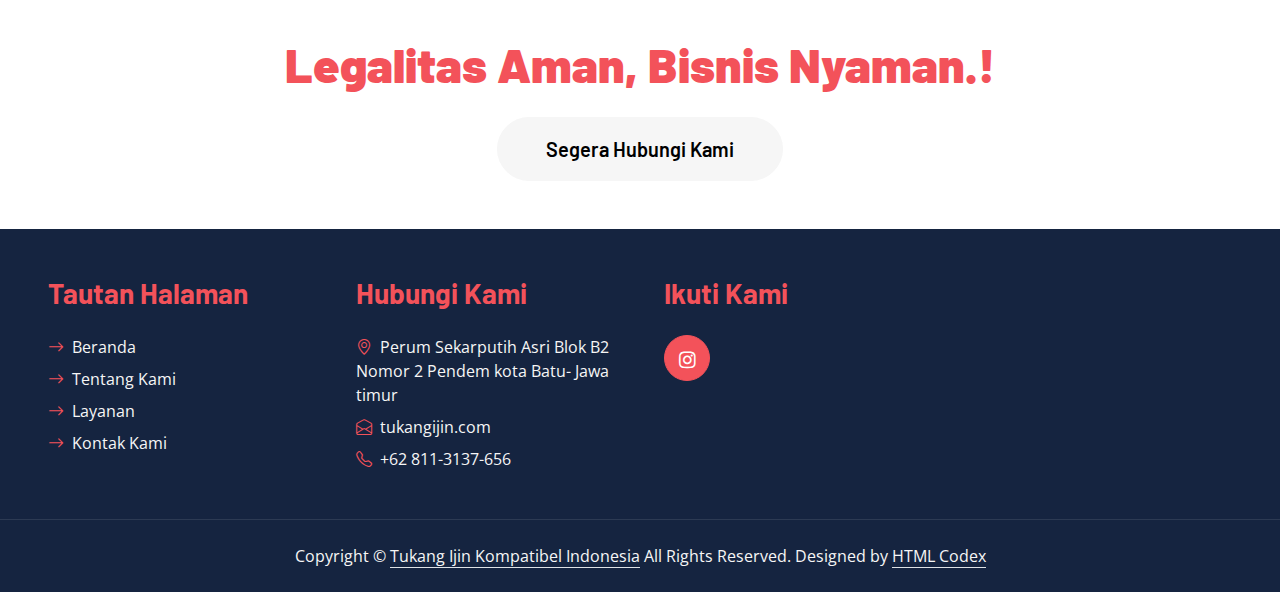
<file: about.html>
<!DOCTYPE html>
<html lang="en">

<head>
    <meta charset="utf-8">
    <title>Tukang Ijin Kompatibel Indonesia</title>
    <meta content="width=device-width, initial-scale=1.0" name="viewport">
    <meta content="Tukang Ijin Kompatibel Indonesia" name="keywords">
    <meta content="Konsultan Perizinan Usaha Terpercaya di Indonesia" name="description">

     <!-- Favicon untuk semua platform -->
<link rel="apple-touch-icon" sizes="180x180" href="img-new-takomi/Favicon.png">
<link rel="icon" type="image/png" sizes="32x32" href="img-new-takomi/Favicon.png">
<link rel="icon" type="image/png" sizes="16x16" href="img-new-takomi/Favicon.png">
<link rel="icon" type="image/png" sizes="192x192" href="img-new-takomi/Favicon.png">
<link rel="icon" type="image/png" sizes="512x512" href="img-new-takomi/Favicon.png">
<link rel="manifest" href="img-new-takomi/Favicon.png">
<meta name="theme-color" content="#ffffff">


    <!-- Google Web Fonts -->
    <link rel="preconnect" href="https://fonts.googleapis.com">
    <link rel="preconnect" href="https://fonts.gstatic.com" crossorigin>
    <link href="https://fonts.googleapis.com/css2?family=Barlow:wght@500;600;700&family=Open+Sans:wght@400;600&display=swap" rel="stylesheet"> 

    <!-- Icon Font Stylesheet -->
    <link href="https://cdnjs.cloudflare.com/ajax/libs/font-awesome/5.10.0/css/all.min.css" rel="stylesheet">
    <link href="https://cdn.jsdelivr.net/npm/bootstrap-icons@1.4.1/font/bootstrap-icons.css" rel="stylesheet">

    <!-- Libraries Stylesheet -->
    <link href="lib/owlcarousel/assets/owl.carousel.min.css" rel="stylesheet">

    <!-- Customized Bootstrap Stylesheet -->
    <link href="css/bootstrap.min.css" rel="stylesheet">

    <!-- Template Stylesheet -->
    <link href="css/style.css" rel="stylesheet">
</head>

<div>
     <!-- Topbar Start -->
    <div class="container-fluid bg-secondary ps-5 pe-0 d-none d-lg-block">
        <div class="row gx-0">
            <div class="col-md-6 text-center text-lg-start mb-2 mb-lg-0">
                <div class="d-inline-flex align-items-center">
                    <!-- <a class="text-body py-2 pe-3 border-end" href=""><small>FAQs</small></a>
                    <a class="text-body py-2 px-3 border-end" href=""><small>Support</small></a>
                    <a class="text-body py-2 px-3 border-end" href=""><small>Privacy</small></a>
                    <a class="text-body py-2 px-3 border-end" href=""><small>Policy</small></a>
                    <a class="text-body py-2 ps-3" href=""><small>Career</small></a> -->
                </div>
            </div>
            <div class="col-md-6 text-center text-lg-end">
                <div class="position-relative d-inline-flex align-items-center bg-primary text-white top-shape px-5">
                    <div class="me-3 pe-3 border-end py-2">
                        <p class="m-0"><i class="fa fa-envelope-open me-2"></i>tukangijin.com</p>
                    </div>
                    <div class="py-2">
                        <p class="m-0"><i class="fa fa-phone-alt me-2"></i>+62 811-3137-656</p>
                    </div>
                </div>
            </div>
        </div>
    </div>
    <!-- Topbar End -->


   <!-- Navbar Start -->
    <nav class="navbar navbar-expand-lg bg-white navbar-light shadow-sm px-5 py-3 py-lg-0">
         <a href="index.html" class="navbar-brand p-0">
            <!-- <h1 class="m-0 text-uppercase text-primary"><i class="far fa-smile text-primary me-2"></i>Tukang Ijin</h1> -->
            <img src="img-new-takomi/TAKOMI-1.png" alt="takomi" class="logo-konsultan">

        </a>
        
        <button class="navbar-toggler" type="button" data-bs-toggle="collapse" data-bs-target="#navbarCollapse">
            <span class="navbar-toggler-icon"></span>
        </button>
        <div class="collapse navbar-collapse" id="navbarCollapse">
            <div class="navbar-nav ms-auto py-0 me-n3">
                <a href="index.html" class="nav-item nav-link ">Beranda</a>
                <a href="about.html" class="nav-item nav-link active">Tentang Kami</a>
                <a href="service.html" class="nav-item nav-link">Layanan</a>
                <div class="nav-item dropdown">
                    <!-- <a href="#" class="nav-link dropdown-toggle" data-bs-toggle="dropdown">Pages</a>   (Menghilangkan Pages)--> 
                    <div class="dropdown-menu m-0">
                        <a href="blog.html" class="dropdown-item">Blog Grid</a>
                        <a href="detail.html" class="dropdown-item">Blog Detail</a>
                        <a href="feature.html" class="dropdown-item">Features</a>
                        <a href="quote.html" class="dropdown-item">Quote Form</a>
                        <a href="team.html" class="dropdown-item">The Team</a>
                        <a href="testimonial.html" class="dropdown-item">Testimonial</a>
                    </div>
                </div>
                <a href="kontak.html" class="nav-item nav-link">Kontak</a>
            </div>
        </div>
    </nav>
    <!-- Navbar End -->


    <!-- Page Header Start -->
    <div class="container-fluid bg-dark p-5">
        <div class="row">
            <div class="col-12 text-center">
                <h1 class="display-4 text-white">Tentang Kami</h1>
                <a href="index.html">Beranda</a>
                <i class="far fa-square text-primary px-2"></i>
                <a href="about.html">Tentang Kami</a>
            </div>
        </div>
    </div>
    <!-- Page Header End -->


    <!-- About Start -->
    <div class="container-fluid bg-secondary p-0">
        <div class="row g-0">
            <div class="col-lg-6 py-6 px-5">
                <h1 class="display-5 mb-4">Selamat Datang di <span class="text-primary">Tukang Ijin Kompatibel Indonesia</span></h1>
                <p class="fs-4 fw-bold mb-2">Kami bantu Anda mengurus berbagai perizinan usaha dengan cepat, aman, dan legal. Cocok untuk UMKM hingga perusahaan besar</p>
                <p class="mb-4">Dengan pengalaman dan pemahaman mendalam terhadap regulasi terbaru, kami memastikan proses izin Anda berjalan cepat, tepat, dan sesuai hukum. Fokus pada bisnis Anda, biarkan urusan izin kami yang tangani.</p>
                <a href="https://wa.me/628113137656" target="_blank"class="btn btn-primary py-md-3 px-md-5 rounded-pill">Hubungi Kami</a>
            </div>
            <div class="col-lg-6">
                <div class="h-100 d-flex flex-column justify-content-center bg-primary p-5">
                    <div class="d-flex text-white mb-5">
                        <div class="d-flex flex-shrink-0 align-items-center justify-content-center bg-secondary text-dark rounded-circle mx-auto mb-4" style="width: 60px; height: 60px;">
                            <i class="fa fa-user-tie fs-4"></i>
                        </div>
                        <div class="ps-4">
                            <h3>Pembuatan NIB & OSS</h3>
                            <p class="mb-0">Kami bantu pembuatan Nomor Induk Berusaha (NIB) melalui OSS RBA dengan cepat dan sesuai ketentuan.</p>
                        </div>
                    </div>
                    <div class="d-flex text-white mb-5">
                       <div class="d-flex flex-shrink-0 align-items-center justify-content-center bg-secondary text-dark rounded-circle mx-auto mb-4" style="width: 60px; height: 60px;">
                            <i class="fa fa-chart-line fs-4"></i>
                        </div>
                        <div class="ps-4">
                            <h3>Izin Usaha & Legalitas</h3>
                            <p class="mb-0">Urus SIUP, TDUP, Izin Lokasi, Izin Lingkungan, dan dokumen pendukung lainnya dalam satu tempat.</p>
                        </div>
                    </div>
                    <div class="d-flex text-white">
                       <div class="d-flex flex-shrink-0 align-items-center justify-content-center bg-secondary text-dark rounded-circle mx-auto mb-4" style="width: 60px; height: 60px;">
                            <i class="fa fa-balance-scale fs-4"></i>
                        </div>
                        <div class="ps-4">
                            <h3>Konsultasi Perizinan Khusus</h3>
                            <p class="mb-0">Perizinan sektor khusus seperti Konstruksi, Kesehatan, Pendidikan, dan lainnya. Didampingi oleh ahli.</p>
                        </div>
                    </div>
                </div>
            </div>
        </div>
    </div>
    <!-- About End -->


    <!-- Team Start -->
    <div class="container-fluid py-6 px-5">
        <div class="text-center mx-auto mb-5" style="max-width: 600px;">
            <h1 class="display-5 mb-0">Beberapa Partner Kami</h1>
            <hr class="w-25 mx-auto bg-primary">
        </div>
        <div class="row g-5">
            <div class="col-lg-4">
                <div class="team-item position-relative overflow-hidden">
                    <img class="img-fluid w-100" src="img-new-takomi/ChatGPT Image 4 Jul 2025, 11.09.39.png" alt="">
                    <div class="team-text w-100 position-absolute top-50 text-center bg-primary p-4">
                        <h3 class="text-white">PT Tukangijin</h3>
                        <p class="text-white text-uppercase mb-0">Konsultan Perizinan</p>
                    </div>
                </div>
            </div>
            <div class="col-lg-4">
                <div class="team-item position-relative overflow-hidden">
                    <img class="img-fluid w-100" src="img-new-takomi/ChatGPT Image 4 Jul 2025, 11.09.39.png" alt="">
                    <div class="team-text w-100 position-absolute top-50 text-center bg-primary p-4">
                        <h3 class="text-white">SETUPA (Sewa Tukang Panggilan)</h3>
                        <p class="text-white text-uppercase mb-0">Jasa Perbaikan Apapun</p>
                    </div>
                </div>
            </div>
            <div class="col-lg-4">
                <div class="team-item position-relative overflow-hidden">
                    <img class="img-fluid w-100" src="img-new-takomi/ChatGPT Image 4 Jul 2025, 11.09.39.png" alt="">
                    <div class="team-text w-100 position-absolute top-50 text-center bg-primary p-4">
                        <h3 class="text-white">Full Name</h3>
                        <p class="text-white text-uppercase mb-0">Designation</p>
                    </div>
                </div>
            </div>
        </div>
    </div>
    <!-- Team End -->
    

   <!-- Footer Start -->
    <div class="container-fluid  text-secondary p-5 bg-custom-gray ">
        <div class="row g-5">
            <div class="col-12 text-center">
                <h1 class="display-5 mb-4 text-white">Legalitas Aman, Bisnis Nyaman.!</h1>
                 <a href="https://wa.me/628113137656" target="_blank"class="btn btn-secondary py-md-3 px-md-5 rounded-pill fs-5">Segera Hubungi Kami</a>
                <!-- <form class="mx-auto" style="max-width: 600px;">
                    <div class="input-group">
                        <input type="text" class="form-control border-white p-3" placeholder="Your Email">
                        <button class="btn btn-dark px-4">Sign Up</button>
                    </div>
                </form> -->
            </div>
        </div>
    </div>
    <div class="container-fluid bg-dark text-secondary p-5">
        <div class="row g-5">
            <div class="col-lg-3 col-md-6">
                <h3 class="text-white mb-4">Tautan Halaman</h3>
                <div class="d-flex flex-column justify-content-start">
                    <a class="text-secondary mb-2" href="index.html"><i class="bi bi-arrow-right text-primary me-2"></i>Beranda</a>
                    <a class="text-secondary mb-2" href="about.html"><i class="bi bi-arrow-right text-primary me-2"></i>Tentang Kami</a>
                    <a class="text-secondary mb-2" href="service.html"><i class="bi bi-arrow-right text-primary me-2"></i>Layanan</a>
                    <!-- <a class="text-secondary mb-2" href="#"><i class="bi bi-arrow-right text-primary me-2"></i>Latest Blog Post</a> -->
                    <a class="text-secondary" href="kontak.html"><i class="bi bi-arrow-right text-primary me-2"></i>Kontak Kami</a>
                </div>
            </div>
            <!-- <div class="col-lg-3 col-md-6">
                <h3 class="text-white mb-4">Popular Links</h3>
                <div class="d-flex flex-column justify-content-start">
                    <a class="text-secondary mb-2" href="#"><i class="bi bi-arrow-right text-primary me-2"></i>Home</a>
                    <a class="text-secondary mb-2" href="#"><i class="bi bi-arrow-right text-primary me-2"></i>About Us</a>
                    <a class="text-secondary mb-2" href="#"><i class="bi bi-arrow-right text-primary me-2"></i>Our Services</a>
                    <a class="text-secondary mb-2" href="#"><i class="bi bi-arrow-right text-primary me-2"></i>Latest Blog Post</a>
                    <a class="text-secondary" href="#"><i class="bi bi-arrow-right text-primary me-2"></i>Contact Us</a>
                </div>
            </div> -->
            <div class="col-lg-3 col-md-6">
                <h3 class="text-white mb-4">Hubungi Kami</h3>
                <p class="mb-2"><i class="bi bi-geo-alt text-primary me-2"></i>Perum Sekarputih Asri Blok B2 Nomor 2 Pendem kota Batu- Jawa timur</p>
                <p class="mb-2"><i class="bi bi-envelope-open text-primary me-2"></i>tukangijin.com</p>
                <p class="mb-0"><i class="bi bi-telephone text-primary me-2"></i>+62 811-3137-656</p>
            </div>
            <div class="col-lg-3 col-md-6">
                <h3 class="text-white mb-4">Ikuti Kami</h3>
                <div class="d-flex">
                    <!-- <a class="btn btn-lg btn-primary btn-lg-square rounded-circle me-2" href="#"><i class="fab fa-twitter fw-normal"></i></a> -->
                    <!-- <a class="btn btn-lg btn-primary btn-lg-square rounded-circle me-2" href="#"><i class="fab fa-facebook-f fw-normal"></i></a> -->
                    <!-- <a class="btn btn-lg btn-primary btn-lg-square rounded-circle me-2" href="#"><i class="fab fa-linkedin-in fw-normal"></i></a> -->
                    <a class="btn btn-lg btn-primary btn-lg-square rounded-circle" href="#"><i class="fab fa-instagram fw-normal"></i></a>
                </div>
            </div>
        </div>
    </div>
    <div class="container-fluid bg-dark text-secondary text-center border-top py-4 px-5" style="border-color: rgba(256, 256, 256, .1) !important;">
        <p class="m-0">Copyright &copy; <a class="text-secondary border-bottom" href="#">Tukang Ijin Kompatibel Indonesia</a> All Rights Reserved. Designed by <a class="text-secondary border-bottom" href="https://htmlcodex.com">HTML Codex</a></p>
    </div>
    <!-- Footer End -->


    <!-- Back to Top -->
    <a href="#" class="btn btn-lg btn-primary btn-lg-square rounded-circle back-to-top"><i class="bi bi-arrow-up"></i></a>


    <!-- JavaScript Libraries -->
    <script src="https://code.jquery.com/jquery-3.4.1.min.js"></script>
    <script src="https://cdn.jsdelivr.net/npm/bootstrap@5.0.0/dist/js/bootstrap.bundle.min.js"></script>
    <script src="lib/easing/easing.min.js"></script>
    <script src="lib/waypoints/waypoints.min.js"></script>
    <script src="lib/owlcarousel/owl.carousel.min.js"></script>

    <!-- Template Javascript -->
    <script src="js/main.js"></script>
</body>

</html>
</file>
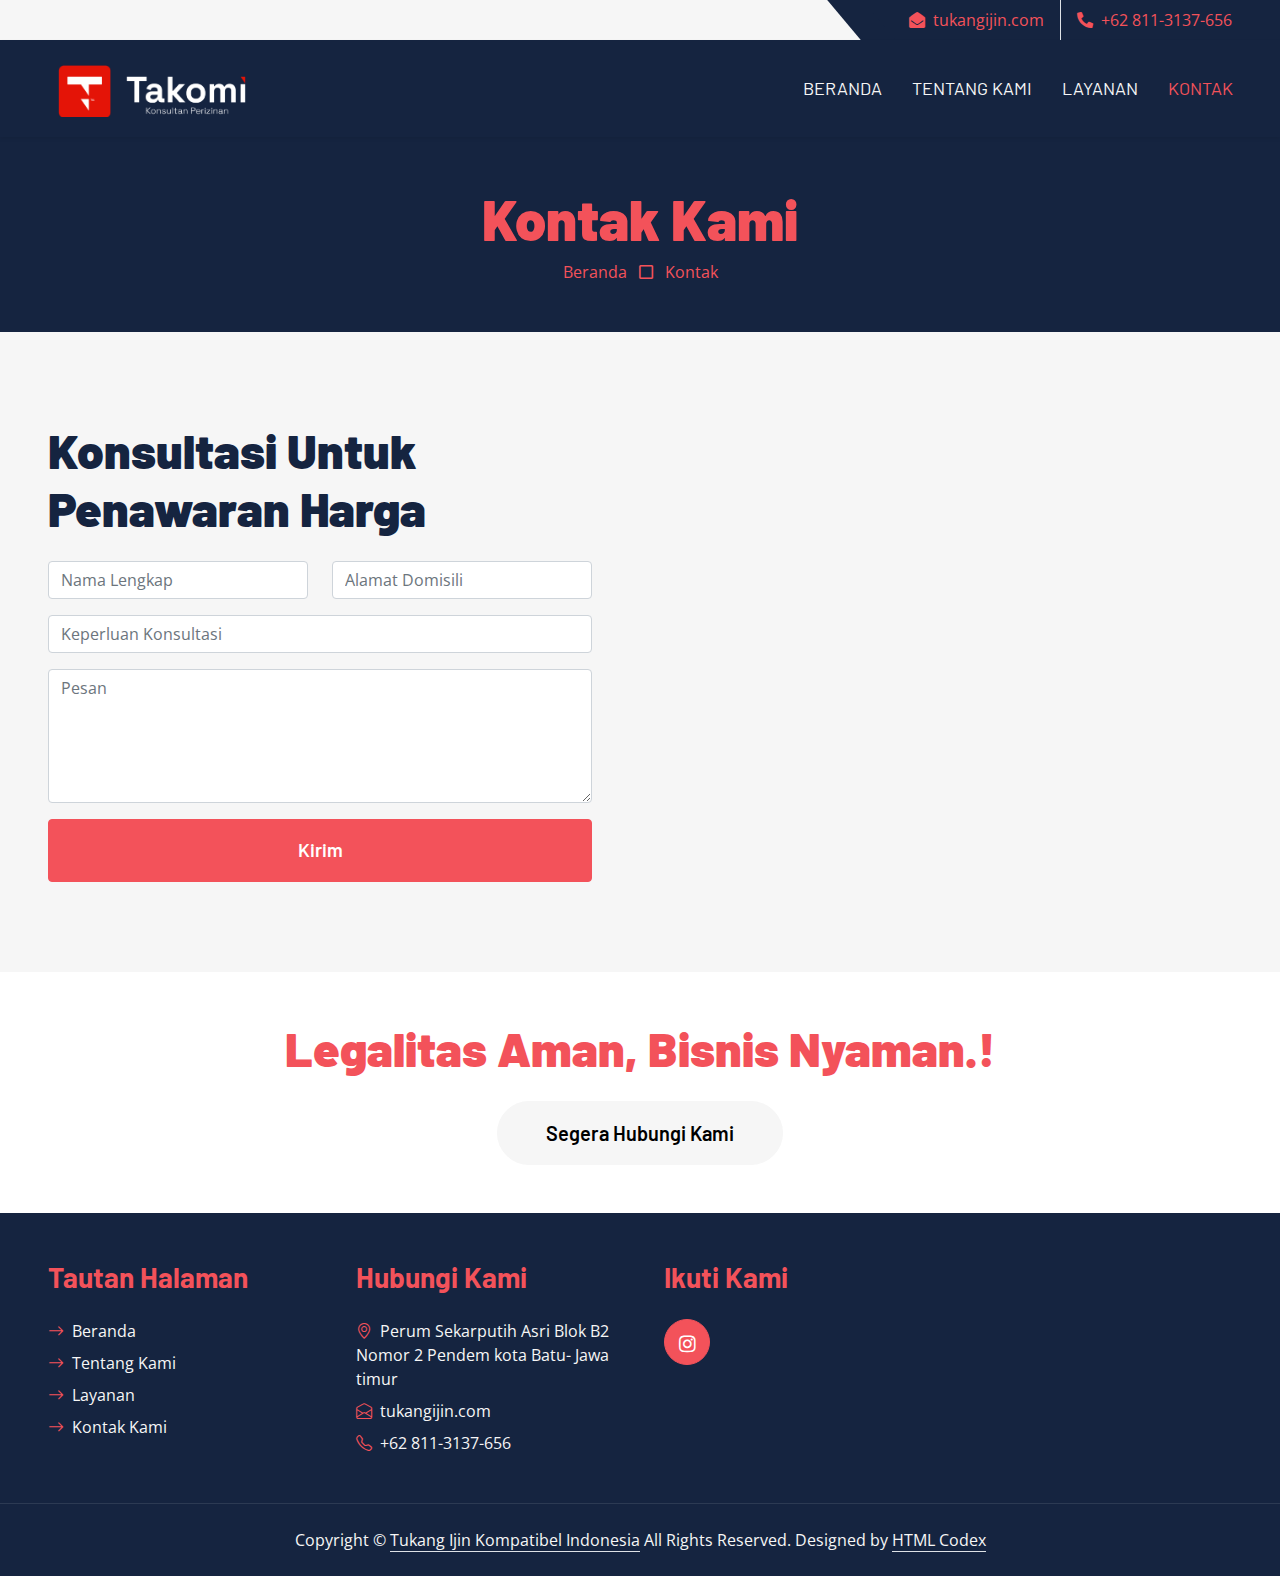
<file: kontak.html>
<!DOCTYPE html>
<html lang="en">

<head>
    <meta charset="utf-8">
    <title>Tukang Ijin Kompatibel Indonesia</title>
    <meta content="width=device-width, initial-scale=1.0" name="viewport">
    <meta content="Tukang Ijin Kompatibel Indonesia" name="keywords">
    <meta content="Konsultan Perizinan Usaha Terpercaya di Indonesia" name="description">

     <!-- Favicon untuk semua platform -->
<link rel="apple-touch-icon" sizes="180x180" href="img-new-takomi/Favicon.png">
<link rel="icon" type="image/png" sizes="32x32" href="img-new-takomi/Favicon.png">
<link rel="icon" type="image/png" sizes="16x16" href="img-new-takomi/Favicon.png">
<link rel="icon" type="image/png" sizes="192x192" href="img-new-takomi/Favicon.png">
<link rel="icon" type="image/png" sizes="512x512" href="img-new-takomi/Favicon.png">
<link rel="manifest" href="img-new-takomi/Favicon.png">
<meta name="theme-color" content="#ffffff">


    <!-- Google Web Fonts -->
    <link rel="preconnect" href="https://fonts.googleapis.com">
    <link rel="preconnect" href="https://fonts.gstatic.com" crossorigin>
    <link href="https://fonts.googleapis.com/css2?family=Barlow:wght@500;600;700&family=Open+Sans:wght@400;600&display=swap" rel="stylesheet"> 

    <!-- Icon Font Stylesheet -->
    <link href="https://cdnjs.cloudflare.com/ajax/libs/font-awesome/5.10.0/css/all.min.css" rel="stylesheet">
    <link href="https://cdn.jsdelivr.net/npm/bootstrap-icons@1.4.1/font/bootstrap-icons.css" rel="stylesheet">

    <!-- Libraries Stylesheet -->
    <link href="lib/owlcarousel/assets/owl.carousel.min.css" rel="stylesheet">

    <!-- Customized Bootstrap Stylesheet -->
    <link href="css/bootstrap.min.css" rel="stylesheet">

    <!-- Template Stylesheet -->
    <link href="css/style.css" rel="stylesheet">
</head>

<div>
    <!-- Topbar Start -->
    <div class="container-fluid bg-secondary ps-5 pe-0 d-none d-lg-block">
        <div class="row gx-0">
            <div class="col-md-6 text-center text-lg-start mb-2 mb-lg-0">
                <div class="d-inline-flex align-items-center">
                    <!-- <a class="text-body py-2 pe-3 border-end" href=""><small>FAQs</small></a>
                    <a class="text-body py-2 px-3 border-end" href=""><small>Support</small></a>
                    <a class="text-body py-2 px-3 border-end" href=""><small>Privacy</small></a>
                    <a class="text-body py-2 px-3 border-end" href=""><small>Policy</small></a>
                    <a class="text-body py-2 ps-3" href=""><small>Career</small></a> -->
                </div>
            </div>
            <div class="col-md-6 text-center text-lg-end">
                <div class="position-relative d-inline-flex align-items-center bg-primary text-white top-shape px-5">
                    <div class="me-3 pe-3 border-end py-2">
                        <p class="m-0"><i class="fa fa-envelope-open me-2"></i>tukangijin.com</p>
                    </div>
                    <div class="py-2">
                        <p class="m-0"><i class="fa fa-phone-alt me-2"></i>+62 811-3137-656</p>
                    </div>
                </div>
            </div>
        </div>
    </div>
    <!-- Topbar End -->

   <!-- Navbar Start -->
    <nav class="navbar navbar-expand-lg bg-white navbar-light shadow-sm px-5 py-3 py-lg-0">
        <a href="index.html" class="navbar-brand p-0">
            <!-- <h1 class="m-0 text-uppercase text-primary"><i class="far fa-smile text-primary me-2"></i>Tukang Ijin</h1> -->
            <img src="img-new-takomi/TAKOMI-1.png" alt="takomi" class="logo-konsultan">

        </a>
        
        <button class="navbar-toggler" type="button" data-bs-toggle="collapse" data-bs-target="#navbarCollapse">
            <span class="navbar-toggler-icon"></span>
        </button>
        <div class="collapse navbar-collapse" id="navbarCollapse">
            <div class="navbar-nav ms-auto py-0 me-n3">
                <a href="index.html" class="nav-item nav-link ">Beranda</a>
                <a href="about.html" class="nav-item nav-link">Tentang Kami</a>
                <a href="service.html" class="nav-item nav-link">Layanan</a>
                <div class="nav-item dropdown">
                    <!-- <a href="#" class="nav-link dropdown-toggle" data-bs-toggle="dropdown">Pages</a>   (Menghilangkan Pages)--> 
                    <div class="dropdown-menu m-0">
                        <a href="blog.html" class="dropdown-item">Blog Grid</a>
                        <a href="detail.html" class="dropdown-item">Blog Detail</a>
                        <a href="feature.html" class="dropdown-item">Features</a>
                        <a href="quote.html" class="dropdown-item">Quote Form</a>
                        <a href="team.html" class="dropdown-item">The Team</a>
                        <a href="testimonial.html" class="dropdown-item">Testimonial</a>
                    </div>
                </div>
                <a href="kontak.html" class="nav-item nav-link active">Kontak</a>
            </div>
        </div>
    </nav>
    <!-- Navbar End -->


    <!-- Page Header Start -->
    <div class="container-fluid bg-dark p-5">
        <div class="row">
            <div class="col-12 text-center">
                <h1 class="display-4 text-white">Kontak Kami</h1>
                <a href="index.html">Beranda</a>
                <i class="far fa-square text-primary px-2"></i>
                <a href="kontak.html">Kontak</a>
            </div>
        </div>
    </div>
    <!-- Page Header End -->


    <!-- Contact Start -->
    <div class="container-fluid bg-secondary px-0">
        <div class="row g-0">
            <div class="col-lg-6 py-6 px-5">
                <h1 class="display-5 mb-4">Konsultasi Untuk Penawaran Harga</h1>

                <form id="formWa">
  <div class="row">
    <div class="col-md-6 mb-3">
      <input type="text" id="nama" class="form-control" placeholder="Nama Lengkap" required>
    </div>
    <div class="col-md-6 mb-3">
      <input type="email" id="email" class="form-control" placeholder="Alamat Domisili" required>
    </div>
  </div>
  <div class="mb-3">
    <input type="text" id="subject" class="form-control" placeholder="Keperluan Konsultasi" required>
  </div>
  <div class="mb-3">
    <textarea id="pesan" class="form-control" rows="5" placeholder="Pesan" required></textarea>
  </div>
  <div class="text-center">
    <button class="btn btn-primary w-100 py-3" type="submit">Kirim</button>

  </div>
</form>

            </div>
            <div class="col-lg-6" style="min-height: 400px;">
                <div class="position-relative h-100">
                    <iframe class="position-relative w-100 h-100"
                        src="https://www.google.com/maps/embed?pb=!1m18!1m12!1m3!1d323.4241849347625!2d112.57754478867442!3d-7.887210971550964!2m3!1f0!2f0!3f0!3m2!1i1024!2i768!4f13.1!3m3!1m2!1s0x2e7881a9561cb15f%3A0xe1133836c3e1b517!2sPerum%20Sekarputih%20Asri!5e0!3m2!1sid!2sid!4v1751858249598!5m2!1sid!2sid" width="600" height="450" style="border:0;" allowfullscreen="" loading="lazy" referrerpolicy="no-referrer-when-downgrade"></iframe></iframe></iframe>
                </div>
            </div>
        </div>
    </div>
    <!-- Contact End -->


    <!-- Footer Start -->
    <div class="container-fluid  text-secondary p-5 bg-custom-gray ">
        <div class="row g-5">
            <div class="col-12 text-center">
                <h1 class="display-5 mb-4 text-white">Legalitas Aman, Bisnis Nyaman.!</h1>
                 <a href="https://wa.me/628113137656" target="_blank"class="btn btn-secondary py-md-3 px-md-5 rounded-pill fs-5">Segera Hubungi Kami</a>
                <!-- <form class="mx-auto" style="max-width: 600px;">
                    <div class="input-group">
                        <input type="text" class="form-control border-white p-3" placeholder="Your Email">
                        <button class="btn btn-dark px-4">Sign Up</button>
                    </div>
                </form> -->
            </div>
        </div>
    </div>
    <div class="container-fluid bg-dark text-secondary p-5">
        <div class="row g-5">
            <div class="col-lg-3 col-md-6">
                <h3 class="text-white mb-4">Tautan Halaman</h3>
                <div class="d-flex flex-column justify-content-start">
                    <a class="text-secondary mb-2" href="index.html"><i class="bi bi-arrow-right text-primary me-2"></i>Beranda</a>
                    <a class="text-secondary mb-2" href="about.html"><i class="bi bi-arrow-right text-primary me-2"></i>Tentang Kami</a>
                    <a class="text-secondary mb-2" href="service.html"><i class="bi bi-arrow-right text-primary me-2"></i>Layanan</a>
                    <!-- <a class="text-secondary mb-2" href="#"><i class="bi bi-arrow-right text-primary me-2"></i>Latest Blog Post</a> -->
                    <a class="text-secondary" href="kontak.html"><i class="bi bi-arrow-right text-primary me-2"></i>Kontak Kami</a>
                </div>
            </div>
            <!-- <div class="col-lg-3 col-md-6">
                <h3 class="text-white mb-4">Popular Links</h3>
                <div class="d-flex flex-column justify-content-start">
                    <a class="text-secondary mb-2" href="#"><i class="bi bi-arrow-right text-primary me-2"></i>Home</a>
                    <a class="text-secondary mb-2" href="#"><i class="bi bi-arrow-right text-primary me-2"></i>About Us</a>
                    <a class="text-secondary mb-2" href="#"><i class="bi bi-arrow-right text-primary me-2"></i>Our Services</a>
                    <a class="text-secondary mb-2" href="#"><i class="bi bi-arrow-right text-primary me-2"></i>Latest Blog Post</a>
                    <a class="text-secondary" href="#"><i class="bi bi-arrow-right text-primary me-2"></i>Contact Us</a>
                </div>
            </div> -->
            <div class="col-lg-3 col-md-6">
                <h3 class="text-white mb-4">Hubungi Kami</h3>
                <p class="mb-2"><i class="bi bi-geo-alt text-primary me-2"></i>Perum Sekarputih Asri Blok B2 Nomor 2 Pendem kota Batu- Jawa timur</p>
                <p class="mb-2"><i class="bi bi-envelope-open text-primary me-2"></i>tukangijin.com</p>
                <p class="mb-0"><i class="bi bi-telephone text-primary me-2"></i>+62 811-3137-656</p>
            </div>
            <div class="col-lg-3 col-md-6">
                <h3 class="text-white mb-4">Ikuti Kami</h3>
                <div class="d-flex">
                    <!-- <a class="btn btn-lg btn-primary btn-lg-square rounded-circle me-2" href="#"><i class="fab fa-twitter fw-normal"></i></a> -->
                    <!-- <a class="btn btn-lg btn-primary btn-lg-square rounded-circle me-2" href="#"><i class="fab fa-facebook-f fw-normal"></i></a> -->
                    <!-- <a class="btn btn-lg btn-primary btn-lg-square rounded-circle me-2" href="#"><i class="fab fa-linkedin-in fw-normal"></i></a> -->
                    <a class="btn btn-lg btn-primary btn-lg-square rounded-circle" href="#"><i class="fab fa-instagram fw-normal"></i></a>
                </div>
            </div>
        </div>
    </div>
    <div class="container-fluid bg-dark text-secondary text-center border-top py-4 px-5" style="border-color: rgba(256, 256, 256, .1) !important;">
        <p class="m-0">Copyright &copy; <a class="text-secondary border-bottom" href="#">Tukang Ijin Kompatibel Indonesia</a> All Rights Reserved. Designed by <a class="text-secondary border-bottom" href="https://htmlcodex.com">HTML Codex</a></p>
    </div>
    <!-- Footer End -->


    <!-- Back to Top -->
    <a href="#" class="btn btn-lg btn-primary btn-lg-square rounded-circle back-to-top"><i class="bi bi-arrow-up"></i></a>


    <!-- JavaScript Libraries -->
    <script src="https://code.jquery.com/jquery-3.4.1.min.js"></script>
    <script src="https://cdn.jsdelivr.net/npm/bootstrap@5.0.0/dist/js/bootstrap.bundle.min.js"></script>
    <script src="lib/easing/easing.min.js"></script>
    <script src="lib/waypoints/waypoints.min.js"></script>
    <script src="lib/owlcarousel/owl.carousel.min.js"></script>

    <!-- Template Javascript -->
    <script src="js/main.js"></script>
</body>

</html>
</file>
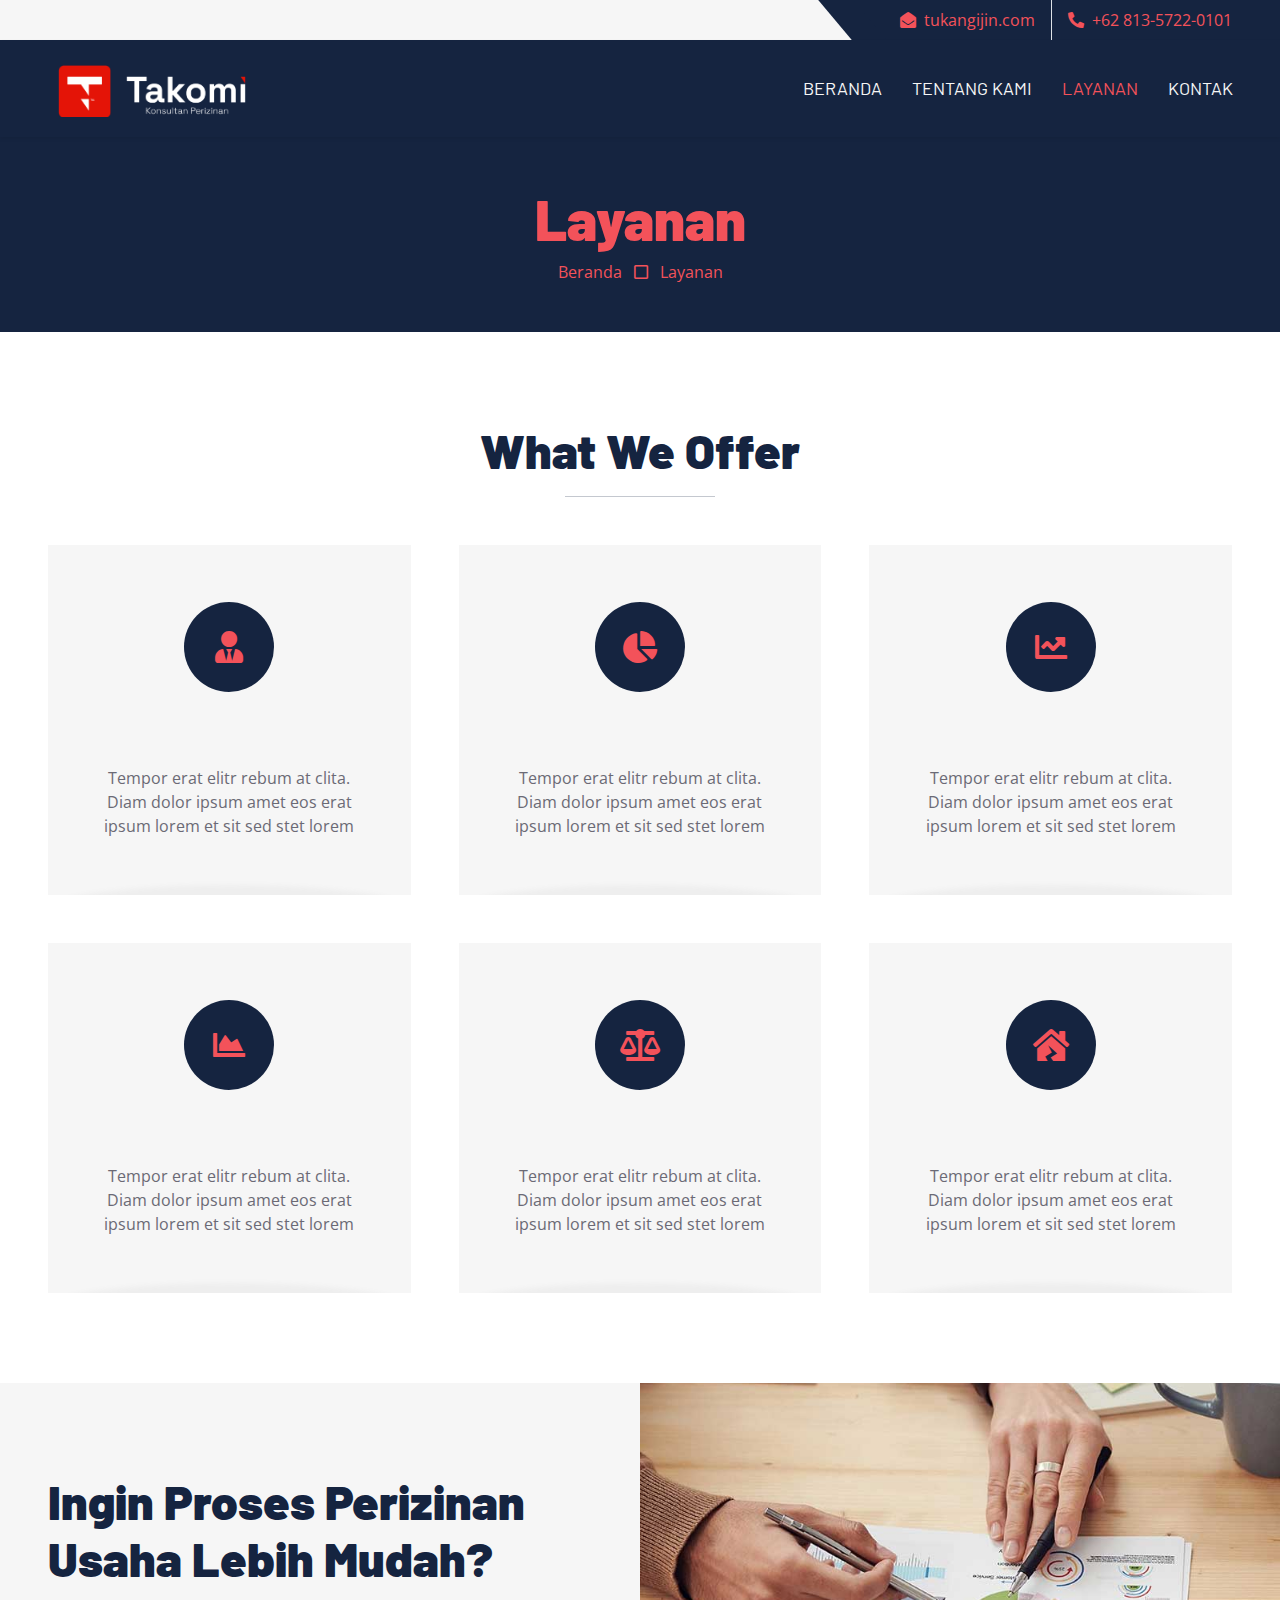
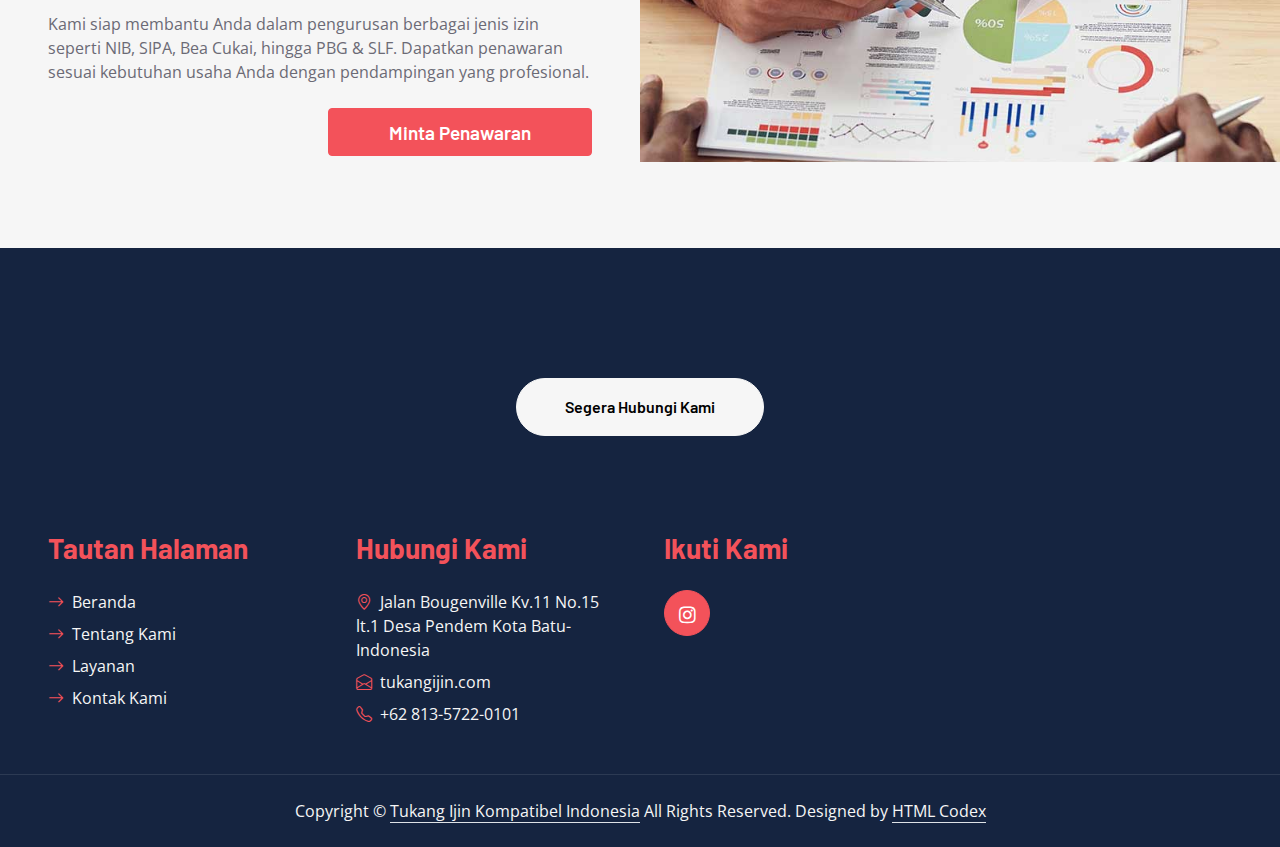
<file: service.html>
<!DOCTYPE html>
<html lang="en">

<head>
    <meta charset="utf-8">
    <title>Tukang Ijin Kompatibel Indonesia</title>
    <meta content="width=device-width, initial-scale=1.0" name="viewport">
    <meta content="Free HTML Templates" name="keywords">
    <meta content="Free HTML Templates" name="description">

    <!-- Favicon -->
    <link href="img-new-takomi/Favicon.png" rel="icon">

    <!-- Google Web Fonts -->
    <link rel="preconnect" href="https://fonts.googleapis.com">
    <link rel="preconnect" href="https://fonts.gstatic.com" crossorigin>
    <link href="https://fonts.googleapis.com/css2?family=Barlow:wght@500;600;700&family=Open+Sans:wght@400;600&display=swap" rel="stylesheet"> 

    <!-- Icon Font Stylesheet -->
    <link href="https://cdnjs.cloudflare.com/ajax/libs/font-awesome/5.10.0/css/all.min.css" rel="stylesheet">
    <link href="https://cdn.jsdelivr.net/npm/bootstrap-icons@1.4.1/font/bootstrap-icons.css" rel="stylesheet">

    <!-- Libraries Stylesheet -->
    <link href="lib/owlcarousel/assets/owl.carousel.min.css" rel="stylesheet">

    <!-- Customized Bootstrap Stylesheet -->
    <link href="css/bootstrap.min.css" rel="stylesheet">

    <!-- Template Stylesheet -->
    <link href="css/style.css" rel="stylesheet">
</head>

<div>
    <!-- Topbar Start -->
    <div class="container-fluid bg-secondary ps-5 pe-0 d-none d-lg-block">
        <div class="row gx-0">
            <div class="col-md-6 text-center text-lg-start mb-2 mb-lg-0">
                <div class="d-inline-flex align-items-center">
                    <!-- <a class="text-body py-2 pe-3 border-end" href=""><small>FAQs</small></a>
                    <a class="text-body py-2 px-3 border-end" href=""><small>Support</small></a>
                    <a class="text-body py-2 px-3 border-end" href=""><small>Privacy</small></a>
                    <a class="text-body py-2 px-3 border-end" href=""><small>Policy</small></a>
                    <a class="text-body py-2 ps-3" href=""><small>Career</small></a> -->
                </div>
            </div>
            <div class="col-md-6 text-center text-lg-end">
                <div class="position-relative d-inline-flex align-items-center bg-primary text-white top-shape px-5">
                    <div class="me-3 pe-3 border-end py-2">
                        <p class="m-0"><i class="fa fa-envelope-open me-2"></i>tukangijin.com</p>
                    </div>
                    <div class="py-2">
                        <p class="m-0"><i class="fa fa-phone-alt me-2"></i>+62 813-5722-0101</p>
                    </div>
                </div>
            </div>
        </div>
    </div>
    <!-- Topbar End -->


   <!-- Navbar Start -->
    <nav class="navbar navbar-expand-lg bg-white navbar-light shadow-sm px-5 py-3 py-lg-0">
        <a href="index.html" class="navbar-brand p-0">
            <!-- <h1 class="m-0 text-uppercase text-primary"><i class="far fa-smile text-primary me-2"></i>Tukang Ijin</h1> -->
            <img src="img-new-takomi/TAKOMI-1.png" alt="takomi" class="logo-konsultan">

        </a>
        
        </a>
        <button class="navbar-toggler" type="button" data-bs-toggle="collapse" data-bs-target="#navbarCollapse">
            <span class="navbar-toggler-icon"></span>
        </button>
        <div class="collapse navbar-collapse" id="navbarCollapse">
            <div class="navbar-nav ms-auto py-0 me-n3">
                <a href="index.html" class="nav-item nav-link ">Beranda</a>
                <a href="about.html" class="nav-item nav-link ">Tentang Kami</a>
                <a href="service.html" class="nav-item nav-link active">Layanan</a>
                <div class="nav-item dropdown">
                    <!-- <a href="#" class="nav-link dropdown-toggle" data-bs-toggle="dropdown">Pages</a>   (Menghilangkan Pages)--> 
                    <div class="dropdown-menu m-0">
                        <a href="blog.html" class="dropdown-item">Blog Grid</a>
                        <a href="detail.html" class="dropdown-item">Blog Detail</a>
                        <a href="feature.html" class="dropdown-item">Features</a>
                        <a href="quote.html" class="dropdown-item">Quote Form</a>
                        <a href="team.html" class="dropdown-item">The Team</a>
                        <a href="testimonial.html" class="dropdown-item">Testimonial</a>
                    </div>
                </div>
                <a href="kontak.html" class="nav-item nav-link">Kontak</a>
            </div>
        </div>
    </nav>
    <!-- Navbar End -->


    <!-- Page Header Start -->
    <div class="container-fluid bg-dark p-5">
        <div class="row">
            <div class="col-12 text-center">
                <h1 class="display-4 text-white">Layanan</h1>
                <a href="index.html">Beranda</a>
                <i class="far fa-square text-primary px-2"></i>
                <a href="service.html">Layanan</a>
            </div>
        </div>
    </div>
    <!-- Page Header End -->
    

    <!-- Services Start -->
    <div class="container-fluid py-6 px-5">
        <div class="text-center mx-auto mb-5" style="max-width: 600px;">
            <h1 class="display-5 mb-0">What We Offer</h1>
            <hr class="w-25 mx-auto bg-primary">
        </div>
        <div class="row g-5">
            <div class="col-lg-4 col-md-6">
                <div class="service-item bg-secondary text-center px-5">
                    <div class="d-flex align-items-center justify-content-center bg-primary text-white rounded-circle mx-auto mb-4" style="width: 90px; height: 90px;">
                        <i class="fa fa-user-tie fa-2x"></i>
                    </div>
                    <h3 class="mb-3">Business Research</h3>
                    <p class="mb-0">Tempor erat elitr rebum at clita. Diam dolor ipsum amet eos erat ipsum lorem et sit sed stet lorem</p>
                </div>
            </div>
            <div class="col-lg-4 col-md-6">
                <div class="service-item bg-secondary text-center px-5">
                    <div class="d-flex align-items-center justify-content-center bg-primary text-white rounded-circle mx-auto mb-4" style="width: 90px; height: 90px;">
                        <i class="fa fa-chart-pie fa-2x"></i>
                    </div>
                    <h3 class="mb-3">Stretagic Planning</h3>
                    <p class="mb-0">Tempor erat elitr rebum at clita. Diam dolor ipsum amet eos erat ipsum lorem et sit sed stet lorem</p>
                </div>
            </div>
            <div class="col-lg-4 col-md-6">
                <div class="service-item bg-secondary text-center px-5">
                    <div class="d-flex align-items-center justify-content-center bg-primary text-white rounded-circle mx-auto mb-4" style="width: 90px; height: 90px;">
                        <i class="fa fa-chart-line fa-2x"></i>
                    </div>
                    <h3 class="mb-3">Market Analysis</h3>
                    <p class="mb-0">Tempor erat elitr rebum at clita. Diam dolor ipsum amet eos erat ipsum lorem et sit sed stet lorem</p>
                </div>
            </div>
            <div class="col-lg-4 col-md-6">
                <div class="service-item bg-secondary text-center px-5">
                    <div class="d-flex align-items-center justify-content-center bg-primary text-white rounded-circle mx-auto mb-4" style="width: 90px; height: 90px;">
                        <i class="fa fa-chart-area fa-2x"></i>
                    </div>
                    <h3 class="mb-3">Financial Analaysis</h3>
                    <p class="mb-0">Tempor erat elitr rebum at clita. Diam dolor ipsum amet eos erat ipsum lorem et sit sed stet lorem</p>
                </div>
            </div>
            <div class="col-lg-4 col-md-6">
                <div class="service-item bg-secondary text-center px-5">
                    <div class="d-flex align-items-center justify-content-center bg-primary text-white rounded-circle mx-auto mb-4" style="width: 90px; height: 90px;">
                        <i class="fa fa-balance-scale fa-2x"></i>
                    </div>
                    <h3 class="mb-3">legal Advisory</h3>
                    <p class="mb-0">Tempor erat elitr rebum at clita. Diam dolor ipsum amet eos erat ipsum lorem et sit sed stet lorem</p>
                </div>
            </div>
            <div class="col-lg-4 col-md-6">
                <div class="service-item bg-secondary text-center px-5">
                    <div class="d-flex align-items-center justify-content-center bg-primary text-white rounded-circle mx-auto mb-4" style="width: 90px; height: 90px;">
                        <i class="fa fa-house-damage fa-2x"></i>
                    </div>
                    <h3 class="mb-3">Tax & Insurance</h3>
                    <p class="mb-0">Tempor erat elitr rebum at clita. Diam dolor ipsum amet eos erat ipsum lorem et sit sed stet lorem</p>
                </div>
            </div>
        </div>
    </div>
    <!-- Services End -->


    <!-- Quote Start -->
    <div class="container-fluid bg-secondary px-0">
        <div class="row g-0">
            <div class="col-lg-6 py-6 px-5">
                <h1 class="display-5 mb-4">Ingin Proses Perizinan Usaha Lebih Mudah?</h1>
                <p class="mb-4">Kami siap membantu Anda dalam pengurusan berbagai jenis izin seperti NIB, SIPA, Bea Cukai, hingga PBG & SLF. Dapatkan penawaran sesuai kebutuhan usaha Anda dengan pendampingan yang profesional.</p>
                <form>
                    <div class="row gx-3">
                        <div class="col-6">
                            <!-- <div class="form-floating">
                                <input type="text" class="form-control" id="form-floating-1" placeholder="John Doe">
                                <label for="form-floating-1">Full Name</label>
                            </div> -->
                        </div>
                        <div class="col-6">
                            <!-- <div class="form-floating mb-3">
                                <input type="email" class="form-control" id="form-floating-2" placeholder="name@example.com">
                                <label for="form-floating-2">Email address</label>
                            </div> -->
                        </div>
                        <div class="col-6">
                            <!-- <div class="form-floating">
                                <select class="form-select" id="floatingSelect" aria-label="Financial Consultancy">
                                    <option selected>Financial Consultancy</option>
                                    <option value="1">Strategy Consultancy</option>
                                    <option value="2">Tax Consultancy</option>
                                </select>
                                <label for="floatingSelect">Select A Service</label>
                            </div> -->
                        </div>
                        <div  class="col-6">
                            <a class="btn btn-primary w-100 h-100" href="https://wa.me/6281357220101"
                            target="_blank"style="text-decoration: none;">Minta Penawaran</a>
                        </div>
                    </div>
                </form>
            </div>
            <div class="col-lg-6" style="min-height: 400px;">
                <div class="position-relative h-100">
                    <img class="position-absolute w-100 h-100" src="img/quote.jpg" style="object-fit: cover;">
                </div>
            </div>
        </div>
    </div>
    <!-- Quote End -->
    

   <!-- Footer Start -->
    <div class="container-fluid bg-primary text-secondary p-5">
        <div class="row g-5">
            <div class="col-12 text-center">
                <h1 class="display-5 mb-4">Legalitas Aman, Bisnis Nyaman.!</h1>
                 <a href="https://wa.me/6281357220101" target="_blank"class="btn btn-secondary py-md-3 px-md-5 rounded-pill">Segera Hubungi Kami</a>
                <!-- <form class="mx-auto" style="max-width: 600px;">
                    <div class="input-group">
                        <input type="text" class="form-control border-white p-3" placeholder="Your Email">
                        <button class="btn btn-dark px-4">Sign Up</button>
                    </div>
                </form> -->
            </div>
        </div>
    </div>
    <div class="container-fluid bg-dark text-secondary p-5">
        <div class="row g-5">
            <div class="col-lg-3 col-md-6">
                <h3 class="text-white mb-4">Tautan Halaman</h3>
                <div class="d-flex flex-column justify-content-start">
                    <a class="text-secondary mb-2" href="index.html"><i class="bi bi-arrow-right text-primary me-2"></i>Beranda</a>
                    <a class="text-secondary mb-2" href="about.html"><i class="bi bi-arrow-right text-primary me-2"></i>Tentang Kami</a>
                    <a class="text-secondary mb-2" href="service.html"><i class="bi bi-arrow-right text-primary me-2"></i>Layanan</a>
                    <!-- <a class="text-secondary mb-2" href="#"><i class="bi bi-arrow-right text-primary me-2"></i>Latest Blog Post</a> -->
                    <a class="text-secondary" href="kontak.html"><i class="bi bi-arrow-right text-primary me-2"></i>Kontak Kami</a>
                </div>
            </div>
            <!-- <div class="col-lg-3 col-md-6">
                <h3 class="text-white mb-4">Popular Links</h3>
                <div class="d-flex flex-column justify-content-start">
                    <a class="text-secondary mb-2" href="#"><i class="bi bi-arrow-right text-primary me-2"></i>Home</a>
                    <a class="text-secondary mb-2" href="#"><i class="bi bi-arrow-right text-primary me-2"></i>About Us</a>
                    <a class="text-secondary mb-2" href="#"><i class="bi bi-arrow-right text-primary me-2"></i>Our Services</a>
                    <a class="text-secondary mb-2" href="#"><i class="bi bi-arrow-right text-primary me-2"></i>Latest Blog Post</a>
                    <a class="text-secondary" href="#"><i class="bi bi-arrow-right text-primary me-2"></i>Contact Us</a>
                </div>
            </div> -->
            <div class="col-lg-3 col-md-6">
                <h3 class="text-white mb-4">Hubungi Kami</h3>
                <p class="mb-2"><i class="bi bi-geo-alt text-primary me-2"></i>Jalan Bougenville Kv.11 No.15 lt.1 Desa Pendem Kota Batu-Indonesia</p>
                <p class="mb-2"><i class="bi bi-envelope-open text-primary me-2"></i>tukangijin.com</p>
                <p class="mb-0"><i class="bi bi-telephone text-primary me-2"></i>+62 813-5722-0101</p>
            </div>
            <div class="col-lg-3 col-md-6">
                <h3 class="text-white mb-4">Ikuti Kami</h3>
                <div class="d-flex">
                    <!-- <a class="btn btn-lg btn-primary btn-lg-square rounded-circle me-2" href="#"><i class="fab fa-twitter fw-normal"></i></a> -->
                    <!-- <a class="btn btn-lg btn-primary btn-lg-square rounded-circle me-2" href="#"><i class="fab fa-facebook-f fw-normal"></i></a> -->
                    <!-- <a class="btn btn-lg btn-primary btn-lg-square rounded-circle me-2" href="#"><i class="fab fa-linkedin-in fw-normal"></i></a> -->
                    <a class="btn btn-lg btn-primary btn-lg-square rounded-circle" href="#"><i class="fab fa-instagram fw-normal"></i></a>
                </div>
            </div>
        </div>
    </div>
    <div class="container-fluid bg-dark text-secondary text-center border-top py-4 px-5" style="border-color: rgba(256, 256, 256, .1) !important;">
        <p class="m-0">Copyright &copy; <a class="text-secondary border-bottom" href="#">Tukang Ijin Kompatibel Indonesia</a> All Rights Reserved. Designed by <a class="text-secondary border-bottom" href="https://htmlcodex.com">HTML Codex</a></p>
    </div>
    <!-- Footer End -->


    <!-- Back to Top -->
    <a href="#" class="btn btn-lg btn-primary btn-lg-square rounded-circle back-to-top"><i class="bi bi-arrow-up"></i></a>


    <!-- JavaScript Libraries -->
    <script src="https://code.jquery.com/jquery-3.4.1.min.js"></script>
    <script src="https://cdn.jsdelivr.net/npm/bootstrap@5.0.0/dist/js/bootstrap.bundle.min.js"></script>
    <script src="lib/easing/easing.min.js"></script>
    <script src="lib/waypoints/waypoints.min.js"></script>
    <script src="lib/owlcarousel/owl.carousel.min.js"></script>

    <!-- Template Javascript -->
    <script src="js/main.js"></script>
</body>

</html>
</file>
<file: css/style.css>
/********** Template CSS **********/
:root {
    --primary: #152440; 
    --secondary: #F6F6F6;
    --light: #FFFFFF;
    --dark: #152440;
    --primary-2: #1c166b;
    --newColor: #E61708;  
    --color-3: #F3525A;

    
}

h1,
h2,
.font-weight-bold {
    font-weight: 900 !important;
    font-size: 21px;
}


.text-karosel {
    color: var(--secondary);
}


.mb-0-isi {
    color: var(--secondary);
}


.mb-3-judul {
    color: var(--dark);
}

.mb-0-keterangan {
    font-weight: bolder;
}



.p-5 {
    padding: 3rem !important;
    
}

.logo-konsultan {
  height: 52px;
  width: auto;
  object-fit: contain;
  margin-left: 10px;
  margin-top: 5px;
}

.bg-white {
    background-color: var(--dark) !important /*bg header logo*/
}

.layanan {
    color: var(--dark);
}

h3,
h4,
.font-weight-semi-bold {
    font-weight: 700 !important;
    color: #F6F6F6;
}



.text-white {
    color: var(--color-3)!important
}

h5,
h6,
.font-weight-medium {
    font-weight: 500 !important;
}

.mb-0-Layanan{
    margin-bottom: 0 !important;
    color: var(--color-3)
}

.mb-4-testi{
    color: var(--color-3);
}

.pt-6 {
    padding-top: 90px;
}

.pb-6 {
    padding-bottom: 90px;
}

.py-6 {
    padding-top: 90px;
    padding-bottom: 90px;
}

.h-100 {
    height: 96% !important;
    padding-bottom: 50px;
}

.col-6 {
    flex: 0 0 auto;
    width: 50%;
    
}



.btn {
    font-family: 'Barlow', sans-serif;
    font-weight: 600;
    transition: .5s;
}

.btn-primary {
    color: #FFFFFF;
    padding: 10px 10px;
    font-size: 19px;
    
}

.btn-square {
    width: 36px;
    height: 36px;
}

.btn-sm-square {
    width: 28px;
    height: 28px;
}

.btn-lg-square {
    width: 46px;
    height: 46px;
}

.btn-square,
.btn-sm-square,
.btn-lg-square {
    padding-left: 0;
    padding-right: 0;
    text-align: center;
}

.back-to-top {
    position: fixed;
    display: none;
    right: 45px;
    bottom: 45px;
    z-index: 99;
}

.top-shape::before {
    position: absolute;
    content: "";
    width: 35px;
    height: 100%;
    top: 0;
    left: -17px;
    background: var(--primary);
    transform: skew(40deg);
}

.navbar-light .navbar-nav .nav-link {
    font-family: 'Barlow', sans-serif;
    padding: 35px 15px;
    font-size: 18px;
    text-transform: uppercase;
    color: var(--secondary);
    outline: none;
    transition: .5s;
}

.sticky-top.navbar-light .navbar-nav .nav-link {
    padding: 20px 15px;
}

.navbar-light .navbar-toggler {
    color: #F6F6F6;
    border-color: #F6F6F6;
}

.navbar-light .navbar-toggler-icon {
    background-image: url("data:image/svg+xml,%3csvg xmlns='http://www.w3.org/2000/svg' viewBox='0 0 30 30'%3e%3cpath stroke='rgba(246,246,246,1)' stroke-linecap='round' stroke-miterlimit='10' stroke-width='2' d='M4 7h22M4 15h22M4 23h22'/%3e%3c/svg%3e")
}


.navbar-light .navbar-nav .nav-link:hover,
.navbar-light .navbar-nav .nav-link.active {
    color: var(--color-3);
}

@media (max-width: 991.98px) {
    .navbar-light .navbar-nav .nav-link  {
        padding: 10px 0;
    }
}

.carousel-caption {
    top: 0;
    left: 0;
    right: 0;
    bottom: 0;
    background: rgba(21, 36, 64, .7);
    z-index: 1;
} 

@media (max-width: 576px) {
    .carousel-caption h5 {
        font-size: 14px;
        font-weight: 500 !important;
    }

    .carousel-caption h1 {
        font-size: 30px;
        font-weight: 600 !important;
    }
}

.carousel-control-prev,
.carousel-control-next {
    width: 10%;
}

.carousel-control-prev-icon,
.carousel-control-next-icon {
    width: 3rem;
    height: 3rem;
}



.bg-primary {
  background-color: var(--primary); /* BG Primer kedua sebenernya ini */
}

.bg-primary {
    background-color: var(--primary)!important /*Background utama atau warna primer utama*/
} 


.service-item {
    position: relative;
    overflow: hidden;
    height: 350px;
    display: flex;
    flex-direction: column;
    align-items: center;
    justify-content: center;
    transition: .3s;
}

.service-item::after {
    position: absolute;
    content: "";
    width: 100%;
    height: 50px;
    bottom: -50px;
    left: 0;
    background: var(--light);
    border-radius: 100% 100% 0 0;
    box-shadow: 0px -10px 5px #EEEEEE;
    transition: .5s;
}

.service-item:hover::after {
    bottom: -25px;
}

.service-item p {
    transition: .3s;
}

.service-item:hover p {
    margin-bottom: 25px !important;
}

.team-item img {
    transform: scale(1.15);
    margin-left: -30px;
    transition: .5s;
}

.team-item:hover img {
    margin-left: 0;
}

.team-item .team-text {
    left: -100%;
    transition: .5s;
}



.team-item .team-text::after {
    position: absolute;
    content: "";
    width: 0;
    height: 0;
    top: 50%;
    right: -60px;
    margin-top: -30px;
    border: 30px solid;
    border-color: transparent transparent transparent var(--primary);
}

.team-item:hover .team-text {
    left: 0;
}

.testimonial-carousel .owl-nav {
    margin-top: 30px;
    display: flex;
    justify-content: start;
}

.testimonial-carousel .owl-nav .owl-prev,
.testimonial-carousel .owl-nav .owl-next{
    position: relative;
    margin: 0 5px;
    width: 45px;
    height: 45px;
    display: flex;
    align-items: center;
    justify-content: center;
    color: #FFFFFF;
    background: var(--primary);
    font-size: 22px;
    border-radius: 45px;
    transition: .5s;
}

.testimonial-carousel .owl-nav .owl-prev:hover,
.testimonial-carousel .owl-nav .owl-next:hover {
    color: var(--dark);
}

.testimonial-carousel .owl-item img {
    width: 90px;
    height: 90px;
}

.blog-item img {
    transition: .5s;
}

.blog-item:hover img {
    transform: scale(1.1);
}
</file>
